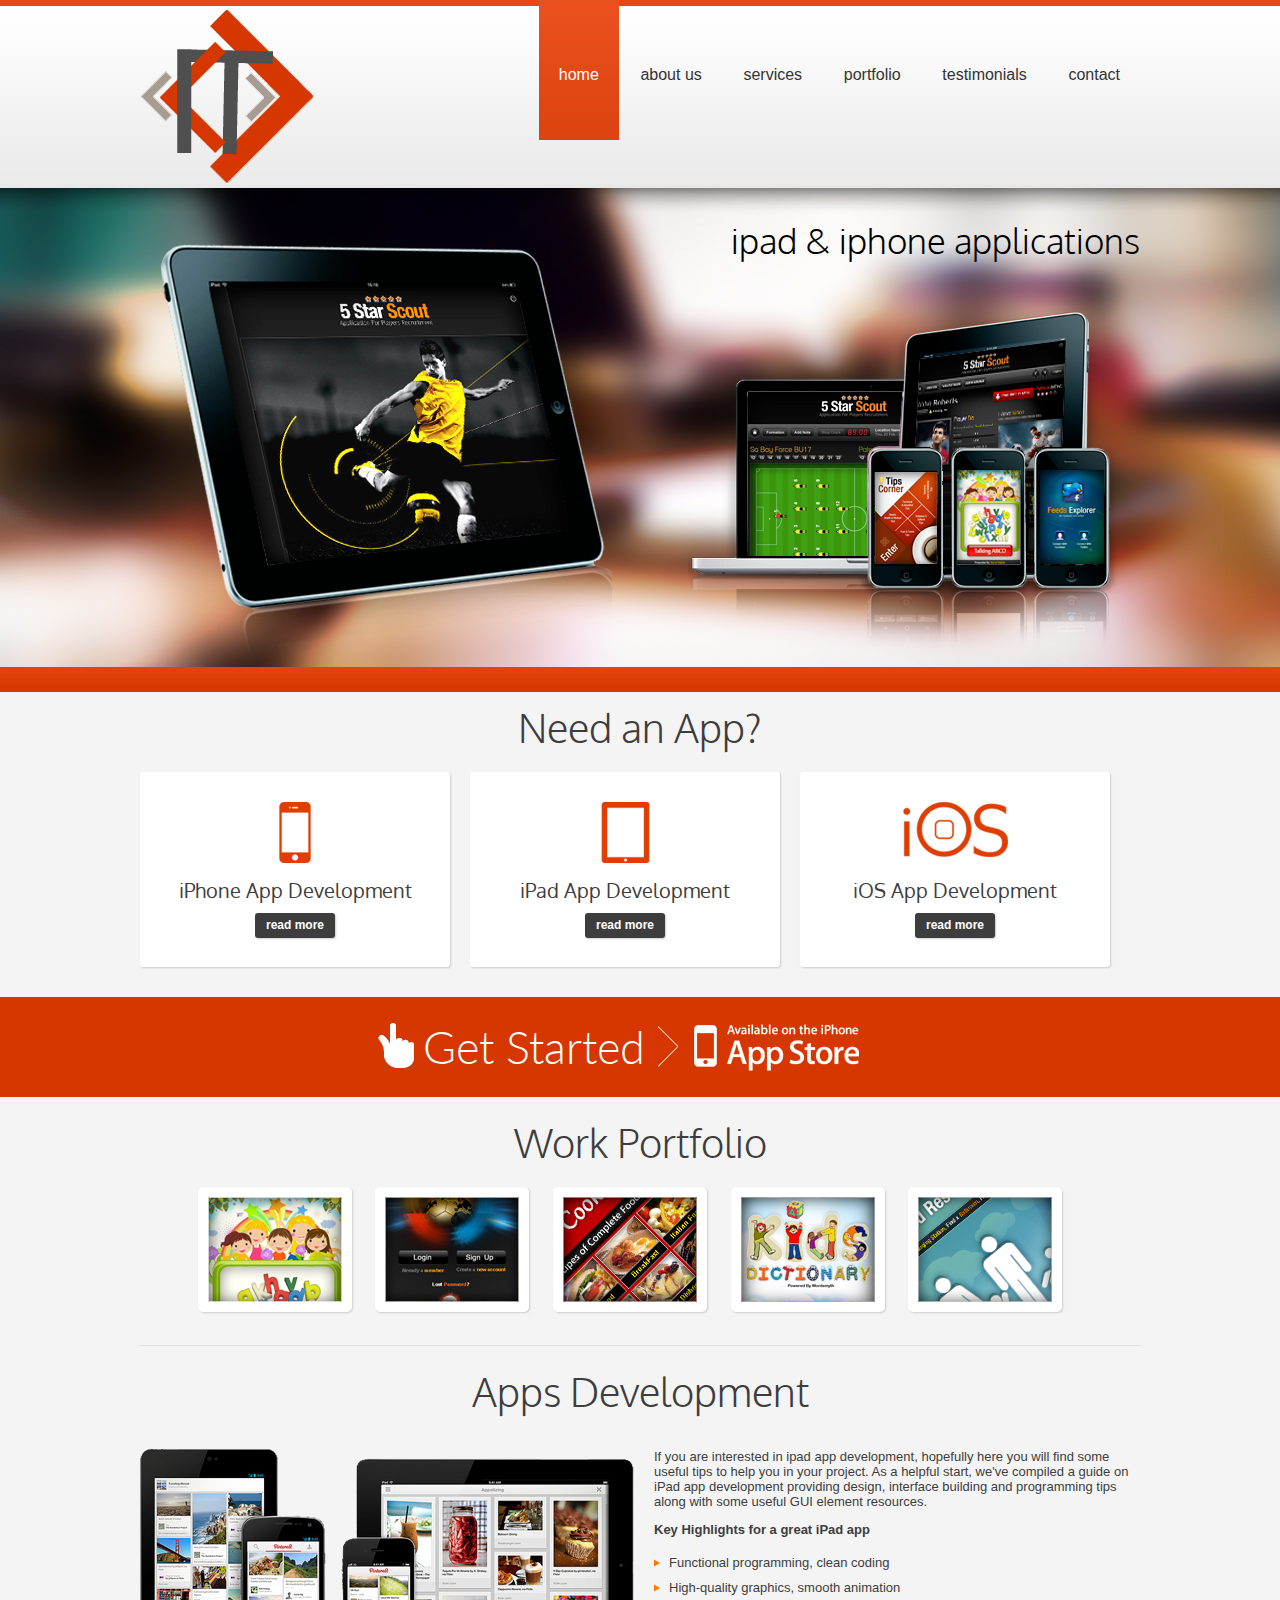
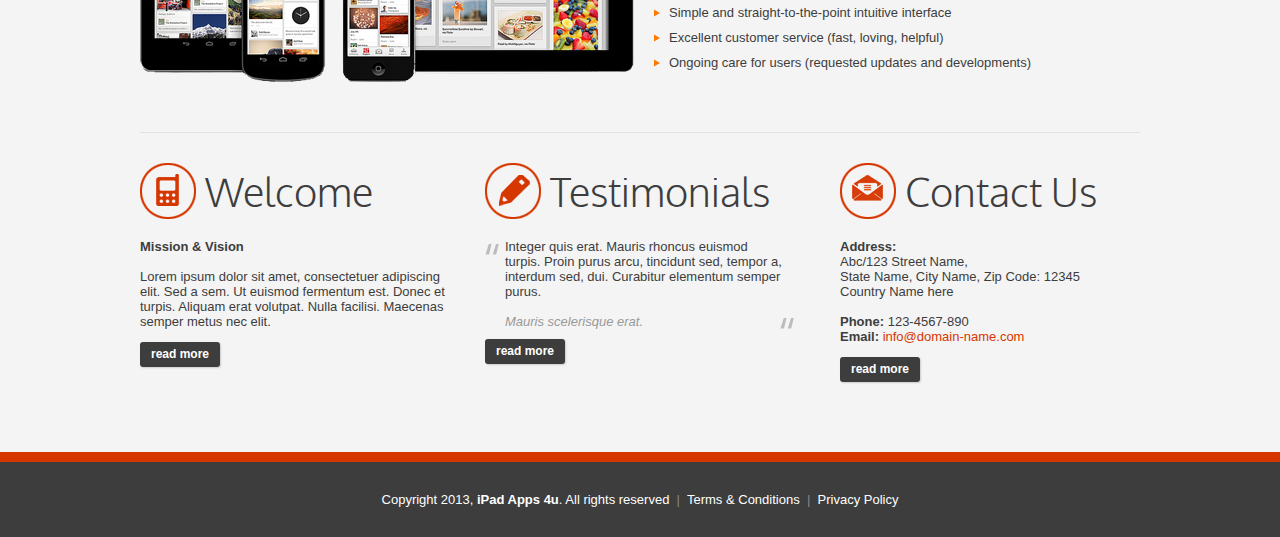
<file: wp-content/themes/ipadapps4u/index.html>
<!DOCTYPE html PUBLIC "-//W3C//DTD XHTML 1.0 Transitional//EN" "http://www.w3.org/TR/xhtml1/DTD/xhtml1-transitional.dtd">
<html xmlns="http://www.w3.org/1999/xhtml">
<head>
<meta http-equiv="Content-Type" content="text/html; charset=utf-8" />
<title>iPad Apps 4u</title>
<link href="style.css" rel="stylesheet" type="text/css" />
</head>

<body>

<div class="header">
    <div class="wrapper">
    
        	<div class="logo"><a href="#"><img src="images/logo.png" /></a></div>
            
            <div class="nav">
            	<ul>
                	<li class="active"><a href="index.html">home</a></li>
                	<li><a href="about.html">about us</a></li>
                	<li><a href="services.html">services</a>
                	<li><a href="portfolio.html">portfolio</a>
                    	<ul>
                        	<li><a href="#">iPad Apps</a></li>
                        	<li><a href="#">iPhone Apps</a></li>
                        	<li><a href="#">iOS Apps</a></li>
                        </ul>                    
                    </li>
                	<li><a href="testimonials.html">testimonials</a></li>
                	<li><a href="contact.html">contact</a></li>                    
                </ul>
            </div>
            
    </div>
</div>
<!-- header ends -->
    
    
    
<div class="banner">
    <div class="banner_wrapper">
        <div class="tag">ipad & iphone applications</div>
        <img src="images/banner1.png" class="banner1" />
        <img src="images/banner2.png" class="banner2" />
    </div>
</div>
<!-- banner ends -->




<div class="content_area">
    <div class="content_wrapper">
            
            <h1 align="center">Need an App?</h1>
            
            <div class="three_boxes">
            	<div class="box1">iPhone App Development<br /><a href="#">read more</a></div>
            	<div class="box2">iPad App Development<br /><a href="#">read more</a></div>
            	<div class="box3">iOS App Development<br /><a href="#">read more</a></div>
            </div>
            <!-- 3 boxes ends -->
            
            
    </div>
</div>
<!-- content area ends -->
    
	<div class="get_started"><a href="#">Get Started</a></div>
    
    
<div class="content_area">
    <div class="content_wrapper">
			
			<h2 align="center">Work Portfolio</h2>
            
			<div class="thumbs_scroller">
            	<a href="#"><img src="images/thumb1.png" /></a>
            	<a href="#"><img src="images/thumb2.png" /></a>
            	<a href="#"><img src="images/thumb3.png" /></a>
            	<a href="#"><img src="images/thumb4.png" /></a>
            	<a href="#"><img src="images/thumb5.png" /></a>                                
            </div>
            <!-- thumbnail scroller ends -->            
            
            <div class="line"></div>
             
            <h2 align="center">Apps Development</h2> 
            
            <div class="app_dev">
              <p><img src="images/pic.png" />If you are interested in ipad app development, hopefully here you will find some useful tips to help you in your project. As a helpful start, we've compiled a guide on iPad app development providing design, interface  building and programming tips along with some useful GUI element resources.</p>
              <p><strong>Key Highlights for a great iPad app</strong></p>

              <ul class="bullets">
                <li>Functional programming, clean coding</li>
                <li>High-quality graphics, smooth animation</li>
                <li>Simple and straight-to-the-point intuitive interface</li>
                <li>Excellent customer service (fast, loving, helpful)</li>
                <li>Ongoing care for users (requested updates and developments)</li>
              </ul>
            </div>
            <!-- application development ends -->
            
            <div class="line"></div>            
            

            <div class="three_segments">

            	<div class="welcome">
                	<h2>Welcome</h2>
                    <p><strong>Mission & Vision</strong><br /><br />
Lorem ipsum dolor sit amet, consectetuer adipiscing elit. Sed a sem. Ut euismod fermentum est. Donec et turpis. Aliquam erat volutpat. Nulla facilisi. Maecenas semper metus nec elit. </p><a href="#" class="readmore">read more</a>
                </div>
                <!-- welcome ends -->                
                
                
            	<div class="testimonials">
                	<h2>Testimonials</h2>
                    <div class="quote1"><div class="quote2">Integer quis erat. Mauris rhoncus euismod turpis. Proin purus arcu, tincidunt sed, tempor a, interdum sed, dui. Curabitur elementum semper purus. <br /><br /><span class="author">Mauris scelerisque erat.</span></div></div>
                    <div style="float:left;"><a href="#" class="readmore">read more</a></div>
                </div>
                <!-- testimonials ends -->				                
                
                
                <div class="contact">
                    <h2>Contact Us</h2>
                    <p><strong>Address:</strong><br />
                    Abc/123 Street Name,<br />
                    State Name, City Name, Zip Code: 12345<br />
                    Country Name here<br /><br />
                    <strong>Phone: </strong>123-4567-890<br />
                    <strong>Email: </strong><a href="#">info@domain-name.com</a></p>
                    <a href="#" class="readmore">read more</a>
                </div>
                <!-- contact ends -->
                
            </div>
            <!-- three segments ends -->
                
    </div>
</div>
<!-- content area ends -->


<div class="red_bar"></div>
<div class="footer_area">Copyright 2013, <strong>iPad Apps 4u</strong>. All rights reserved  <span>&nbsp;|&nbsp;</span>  <a href="#">Terms & Conditions</a>  <span>&nbsp;|&nbsp;</span>  <a href="#">Privacy Policy</a></div>

    
</body>
</html>
</file>
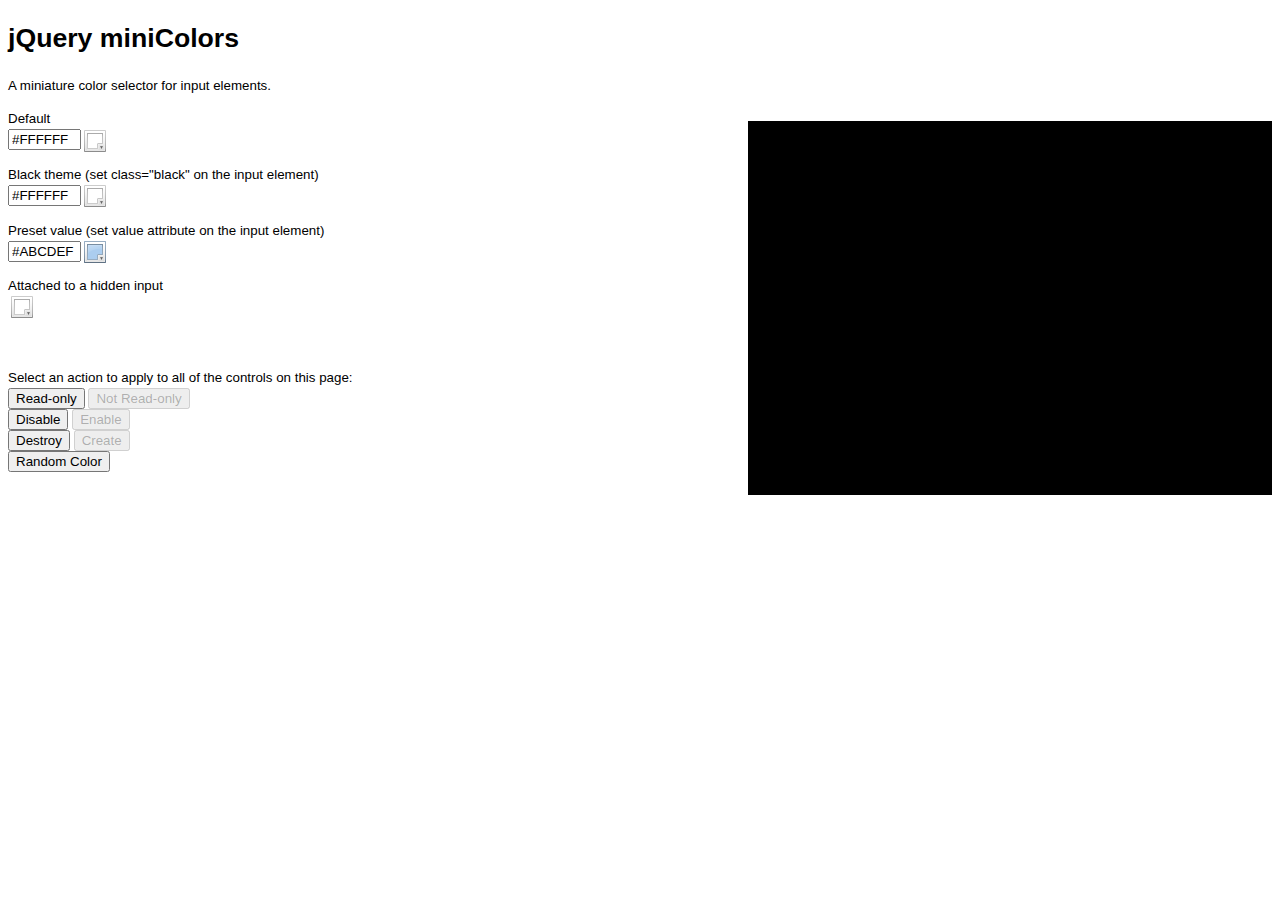
<file: wp-content/plugins/wordpress-bootstrap-css/inc/miniColors/index.html>
<!DOCTYPE html PUBLIC "-//W3C//DTD XHTML 1.0 Transitional//EN" "http://www.w3.org/TR/xhtml1/DTD/xhtml1-transitional.dtd">
<html xmlns="http://www.w3.org/1999/xhtml">
	
	<head>
		<title>jQuery miniColors</title>
		
		<style type="text/css">
			BODY {
				font-family: Arial, Helvetica, sans-serif;
				font-size: 10pt;
				line-height: 1.5;
			}
		</style>
		
		<script type="text/javascript" src="http://ajax.googleapis.com/ajax/libs/jquery/1.7.1/jquery.min.js"></script>
		
		<script type="text/javascript" src="jquery.miniColors.js"></script>
		<link type="text/css" rel="stylesheet" href="jquery.miniColors.css" />
		
		<script type="text/javascript">
			
			$(document).ready( function() {
				
				//
				// Enabling miniColors
				//
				
				$(".color-picker").miniColors({
					letterCase: 'uppercase',
					change: function(hex, rgb) {
						logData(hex, rgb);
					}
				});
				
				
				
				
				//
				// Only for the demo
				//
				
				function logData(hex, rgb) {
					$("#console").prepend('HEX: ' + hex + ' (RGB: ' + rgb.r + ', ' + rgb.g + ', ' + rgb.b + ')<br />');
				}
				
				$("#disable").click( function() {
					$("#console").prepend('disable<br />');
					$(".color-picker").miniColors('disabled', true);
					$("#disable").prop('disabled', true);
					$("#enable").prop('disabled', false);
				});
				
				$("#enable").click( function() {
					$("#console").prepend('enable<br />');
					$(".color-picker").miniColors('disabled', false);
					$("#disable").prop('disabled', false);
					$("#enable").prop('disabled', true);
				});
				
				$("#makeReadonly").click( function() {
					$("#console").prepend('readonly = true<br />');
					$(".color-picker").miniColors('readonly', true);
					$("#unmakeReadonly").prop('disabled', false);
					$("#makeReadonly").prop('disabled', true);
				});
				
				$("#unmakeReadonly").click( function() {
					$("#console").prepend('readonly = false<br />');
					$(".color-picker").miniColors('readonly', false);
					$("#unmakeReadonly").prop('disabled', true);
					$("#makeReadonly").prop('disabled', false);
				});
				
				$("#destroy").click( function() {
					$("#console").prepend('destroy<br />');
					$(".color-picker").miniColors('destroy');
					$("INPUT[type=button]:not(#create)").prop('disabled', true);
					$("#destroy").prop('disabled', true);
					$("#create").prop('disabled', false);
				});
				
				$("#create").click( function() {
					$("#console").prepend('create<br />');
					$(".color-picker").miniColors({
						letterCase: 'uppercase',
						change: function(hex, rgb) {
							logData(hex, rgb);
						}
					});
					$("#makeReadonly, #disable, #destroy, #randomize").prop('disabled', false);
					$("#destroy").prop('disabled', false);
					$("#create").prop('disabled', true);
				});
				
				$("#randomize").click( function() {
					$(".color-picker").miniColors('value', '#' + Math.floor(Math.random() * 16777215).toString(16));
				});
				
			});
			
		</script>
		
	</head>
	
	<body>
	
		<h1>jQuery miniColors</h1>
		<p>
			A miniature color selector for input elements.
		</p>
		
		<div id="console" style="width: 500px; float: right; color: #FFF; background: #000; font: 12px monospace; padding: 1em; margin: 1em 0; height: 350px; overflow: auto;"></div>
		
		<p>
			Default<br /><input type="text" name="color1" class="color-picker" size="6" autocomplete="on" maxlength="10" />
		</p>
		
		<p>
			Black theme (set class=&quot;black&quot; on the input element)<br />
			<input type="text" name="color2" class="color-picker black" size="6" />
		</p>
		
		<p>
			Preset value (set value attribute on the input element)<br />
			<input type="text" name="color3" class="color-picker" size="6" value="#abCdeF" />
		</p>
		
		<p>
			Attached to a hidden input<br />
			<input type="hidden" name="color4" class="color-picker" size="6" />
		</p>
		
		
		
		<p style="margin-top: 50px;">
			Select an action to apply to all of the controls on this page:
			<br />
			<input type="button" id="makeReadonly" value="Read-only" />
			<input type="button" id="unmakeReadonly" value="Not Read-only" disabled="disabled" /><br />
			<input type="button" id="disable" value="Disable" />
			<input type="button" id="enable" value="Enable" disabled="disabled" /><br />
			<input type="button" id="destroy" value="Destroy" />
			<input type="button" id="create" value="Create" disabled="disabled" /><br />
			<input type="button" id="randomize" value="Random Color" />
		</p>
		
	</body>
	
</html>
</file>
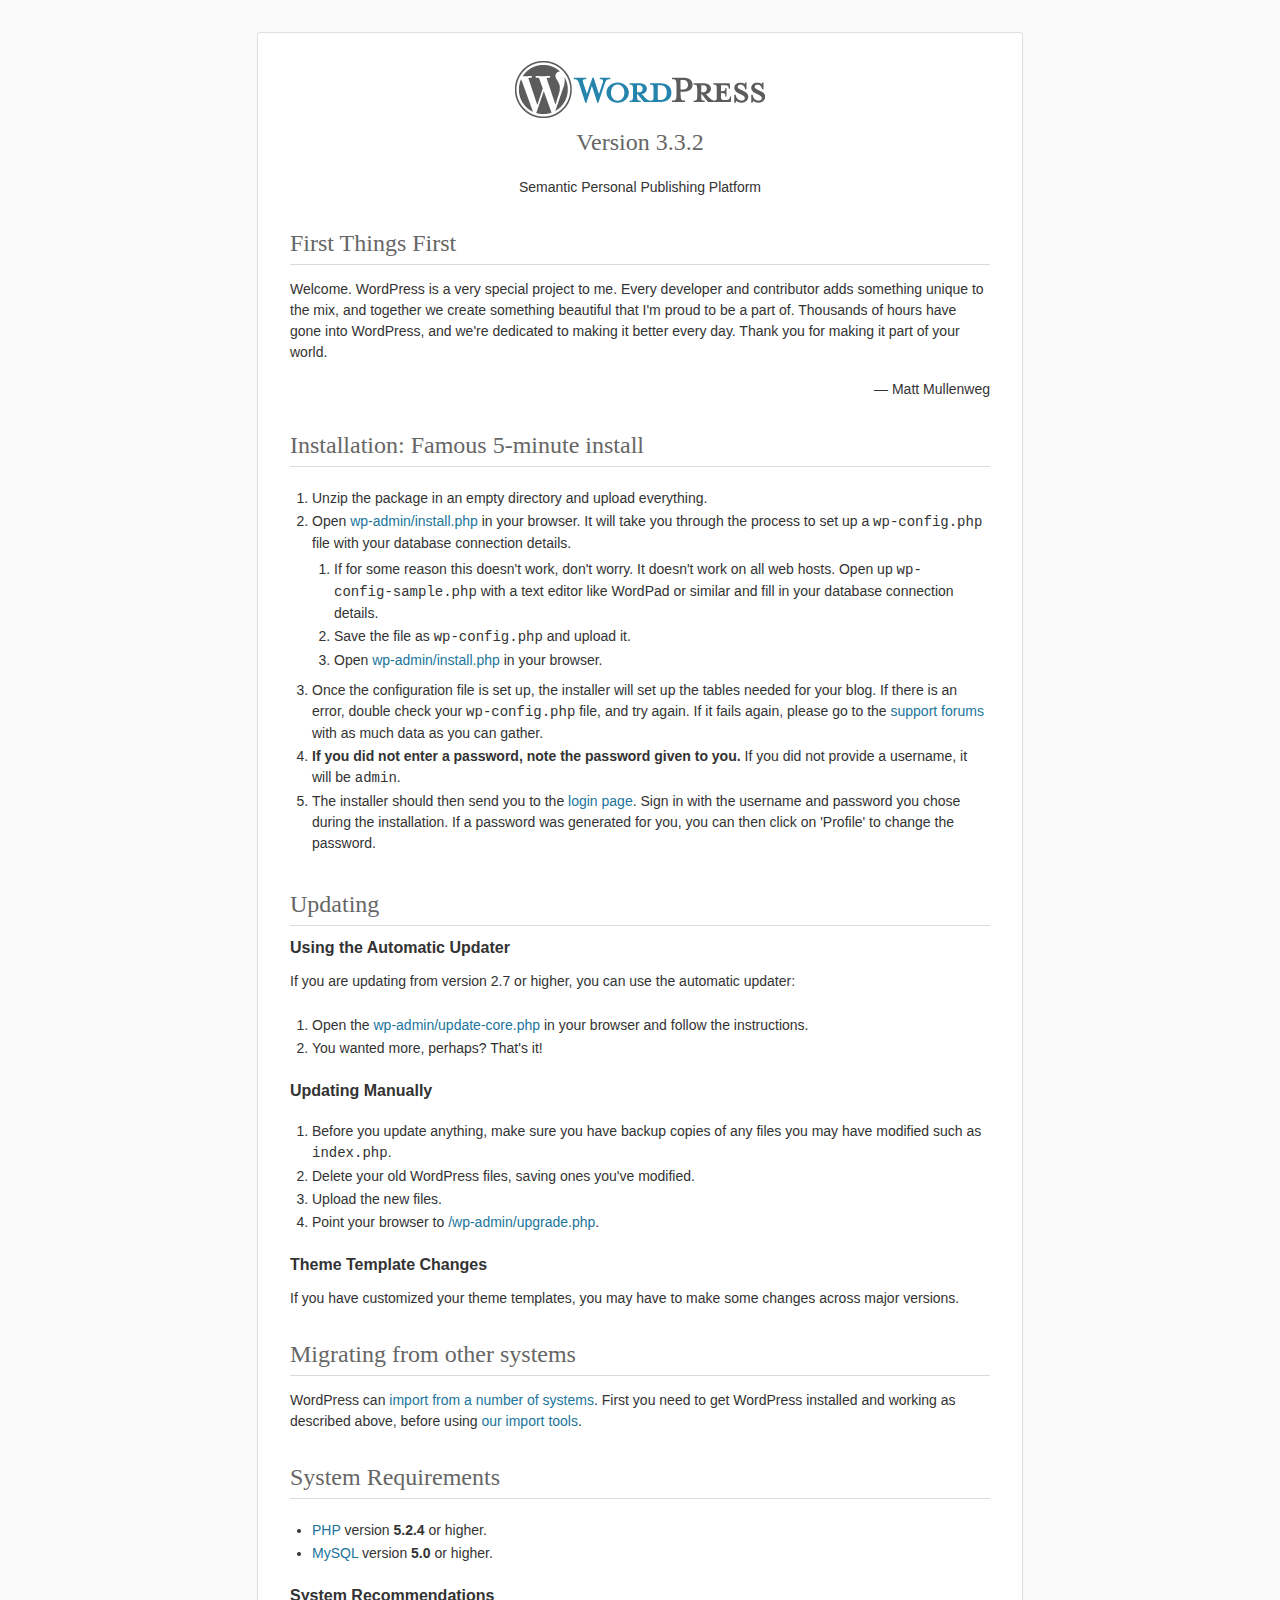
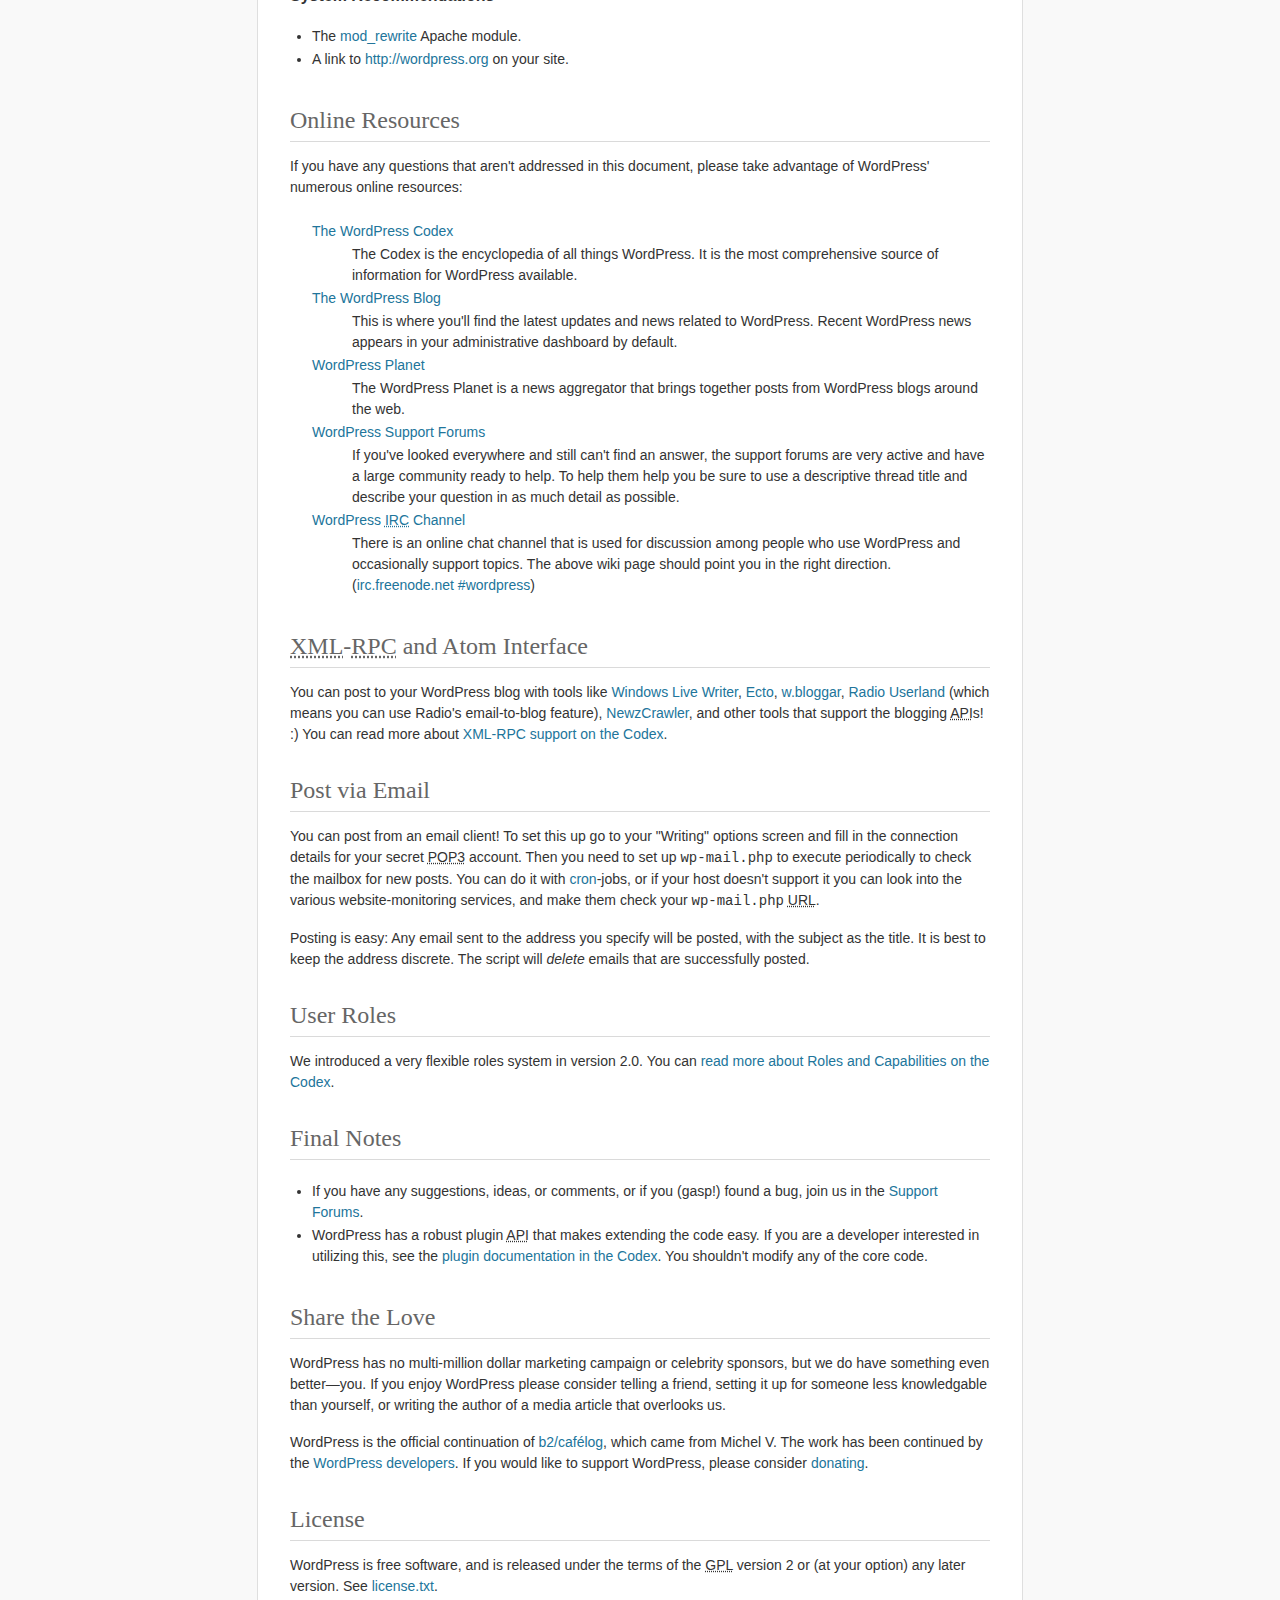
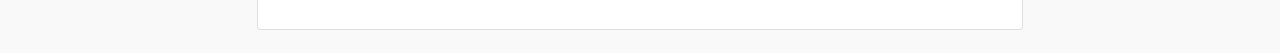
<file: readme.html>
<!DOCTYPE html PUBLIC "-//W3C//DTD XHTML 1.0 Strict//EN" "http://www.w3.org/TR/xhtml1/DTD/xhtml1-strict.dtd">
<html xmlns="http://www.w3.org/1999/xhtml">
<head>
	<meta http-equiv="Content-Type" content="text/html; charset=utf-8" />
	<title>WordPress &#8250; ReadMe</title>
	<link rel="stylesheet" href="wp-admin/css/install.css?ver=20100228" type="text/css" />
</head>
<body>
<h1 id="logo">
	<a href="http://wordpress.org/"><img alt="WordPress" src="wp-admin/images/wordpress-logo.png" width="250" height="68" /></a>
	<br /> Version 3.3.2
</h1>
<p style="text-align: center">Semantic Personal Publishing Platform</p>

<h1>First Things First</h1>
<p>Welcome. WordPress is a very special project to me. Every developer and contributor adds something unique to the mix, and together we create something beautiful that I'm proud to be a part of. Thousands of hours have gone into WordPress, and we're dedicated to making it better every day. Thank you for making it part of your world.</p>
<p style="text-align: right">&#8212; Matt Mullenweg</p>

<h1>Installation: Famous 5-minute install</h1>
<ol>
	<li>Unzip the package in an empty directory and upload everything.</li>
	<li>Open <span class="file"><a href="wp-admin/install.php">wp-admin/install.php</a></span> in your browser. It will take you through the process to set up a <code>wp-config.php</code> file with your database connection details.
		<ol>
			<li>If for some reason this doesn't work, don't worry. It doesn't work on all web hosts. Open up <code>wp-config-sample.php</code> with a text editor like WordPad or similar and fill in your database connection details.</li>
			<li>Save the file as <code>wp-config.php</code> and upload it.</li>
			<li>Open <span class="file"><a href="wp-admin/install.php">wp-admin/install.php</a></span> in your browser.</li>
		</ol>
	</li>
	<li>Once the configuration file is set up, the installer will set up the tables needed for your blog. If there is an error, double check your <code>wp-config.php</code> file, and try again. If it fails again, please go to the <a href="http://wordpress.org/support/" title="WordPress support">support forums</a> with as much data as you can gather.</li>
	<li><strong>If you did not enter a password, note the password given to you.</strong> If you did not provide a username, it will be <code>admin</code>.</li>
	<li>The installer should then send you to the <a href="wp-login.php">login page</a>. Sign in with the username and password you chose during the installation. If a password was generated for you, you can then click on 'Profile' to change the password.</li>
</ol>

<h1>Updating</h1>
<h2>Using the Automatic Updater</h2>
<p>If you are updating from version 2.7 or higher, you can use the automatic updater:</p>
<ol>
	<li>Open the <span class="file"><a href="wp-admin/update-core.php">wp-admin/update-core.php</a></span> in your browser and follow the instructions.</li>
	<li>You wanted more, perhaps? That's it!</li>
</ol>

<h2>Updating Manually</h2>
<ol>
	<li>Before you update anything, make sure you have backup copies of any files you may have modified such as <code>index.php</code>.</li>
	<li>Delete your old WordPress files, saving ones you've modified.</li>
	<li>Upload the new files.</li>
	<li>Point your browser to <span class="file"><a href="wp-admin/upgrade.php">/wp-admin/upgrade.php</a>.</span></li>
</ol>

<h2>Theme Template Changes</h2>
<p>If you have customized your theme templates, you may have to make some changes across major versions.</p>

<h1>Migrating from other systems</h1>
<p>WordPress can <a href="http://codex.wordpress.org/Importing_Content">import from a number of systems</a>. First you need to get WordPress installed and working as described above, before using <a href="wp-admin/import.php" title="Import to WordPress">our import tools</a>.</p>

<h1>System Requirements</h1>
<ul>
	<li><a href="http://php.net/">PHP</a> version <strong>5.2.4</strong> or higher.</li>
	<li><a href="http://www.mysql.com/">MySQL</a> version <strong>5.0</strong> or higher.</li>
</ul>

<h2>System Recommendations</h2>
<ul>
	<li>The <a href="http://httpd.apache.org/docs/2.2/mod/mod_rewrite.html">mod_rewrite</a> Apache module.</li>
	<li>A link to <a href="http://wordpress.org/">http://wordpress.org</a> on your site.</li>
</ul>

<h1>Online Resources</h1>
<p>If you have any questions that aren't addressed in this document, please take advantage of WordPress' numerous online resources:</p>
<dl>
	<dt><a href="http://codex.wordpress.org/">The WordPress Codex</a></dt>
		<dd>The Codex is the encyclopedia of all things WordPress. It is the most comprehensive source of information for WordPress available.</dd>
	<dt><a href="http://wordpress.org/news/">The WordPress Blog</a></dt>
		<dd>This is where you'll find the latest updates and news related to WordPress. Recent WordPress news appears in your administrative dashboard by default.</dd>
	<dt><a href="http://planet.wordpress.org/">WordPress Planet</a></dt>
		<dd>The WordPress Planet is a news aggregator that brings together posts from WordPress blogs around the web.</dd>
	<dt><a href="http://wordpress.org/support/">WordPress Support Forums</a></dt>
		<dd>If you've looked everywhere and still can't find an answer, the support forums are very active and have a large community ready to help. To help them help you be sure to use a descriptive thread title and describe your question in as much detail as possible.</dd>
	<dt><a href="http://codex.wordpress.org/IRC">WordPress <abbr title="Internet Relay Chat">IRC</abbr> Channel</a></dt>
		<dd>There is an online chat channel that is used for discussion among people who use WordPress and occasionally support topics. The above wiki page should point you in the right direction. (<a href="irc://irc.freenode.net/wordpress">irc.freenode.net #wordpress</a>)</dd>
</dl>

<h1><abbr title="eXtensible Markup Language">XML</abbr>-<abbr title="Remote Procedure Call">RPC</abbr> and Atom Interface</h1>
<p>You can post to your WordPress blog with tools like <a href="http://download.live.com/writer">Windows Live Writer</a>, <a href="http://illuminex.com/ecto/">Ecto</a>, <a href="http://bloggar.com/">w.bloggar</a>, <a href="http://radio.userland.com/">Radio Userland</a> (which means you can use Radio's email-to-blog feature), <a href="http://www.newzcrawler.com/">NewzCrawler</a>, and other tools that support the blogging <abbr title="application programming interface">API</abbr>s! :) You can read more about <a href="http://codex.wordpress.org/XML-RPC_Support"><abbr>XML</abbr>-<abbr>RPC</abbr> support on the Codex</a>.</p>

<h1>Post via Email</h1>
<p>You can post from an email client! To set this up go to your &quot;Writing&quot; options screen and fill in the connection details for your secret <abbr title="Post Office Protocol version 3">POP3</abbr> account. Then you need to set up <code>wp-mail.php</code> to execute periodically to check the mailbox for new posts. You can do it with <a href="http://en.wikipedia.org/wiki/Cron">cron</a>-jobs, or if your host doesn't support it you can look into the various website-monitoring services, and make them check your <code>wp-mail.php</code> <abbr title="Uniform Resource Locator">URL</abbr>.</p>
<p>Posting is easy: Any email sent to the address you specify will be posted, with the subject as the title. It is best to keep the address discrete. The script will <em>delete</em> emails that are successfully posted.</p>

<h1>User Roles</h1>
<p>We introduced a very flexible roles system in version 2.0. You can <a href="http://codex.wordpress.org/Roles_and_Capabilities" title="WordPress roles and capabilities">read more about Roles and Capabilities on the Codex</a>.</p>

<h1>Final Notes</h1>
<ul>
	<li>If you have any suggestions, ideas, or comments, or if you (gasp!) found a bug, join us in the <a href="http://wordpress.org/support/">Support Forums</a>.</li>
	<li>WordPress has a robust plugin <abbr title="application programming interface">API</abbr> that makes extending the code easy. If you are a developer interested in utilizing this, see the <a href="http://codex.wordpress.org/Plugin_API" title="WordPress plugin API">plugin documentation in the Codex</a>. You shouldn't modify any of the core code.</li>
</ul>

<h1>Share the Love</h1>
<p>WordPress has no multi-million dollar marketing campaign or celebrity sponsors, but we do have something even better&#8212;you. If you enjoy WordPress please consider telling a friend, setting it up for someone less knowledgable than yourself, or writing the author of a media article that overlooks us.</p>

<p>WordPress is the official continuation of <a href="http://cafelog.com/">b2/caf&#233;log</a>, which came from Michel V. The work has been continued by the <a href="http://wordpress.org/about/">WordPress developers</a>. If you would like to support WordPress, please consider <a href="http://wordpress.org/donate/" title="Donate to WordPress">donating</a>.</p>

<h1>License</h1>
<p>WordPress is free software, and is released under the terms of the <abbr title="GNU General Public License">GPL</abbr> version 2 or (at your option) any later version. See <a href="license.txt">license.txt</a>.</p>


</body>
</html>
</file>
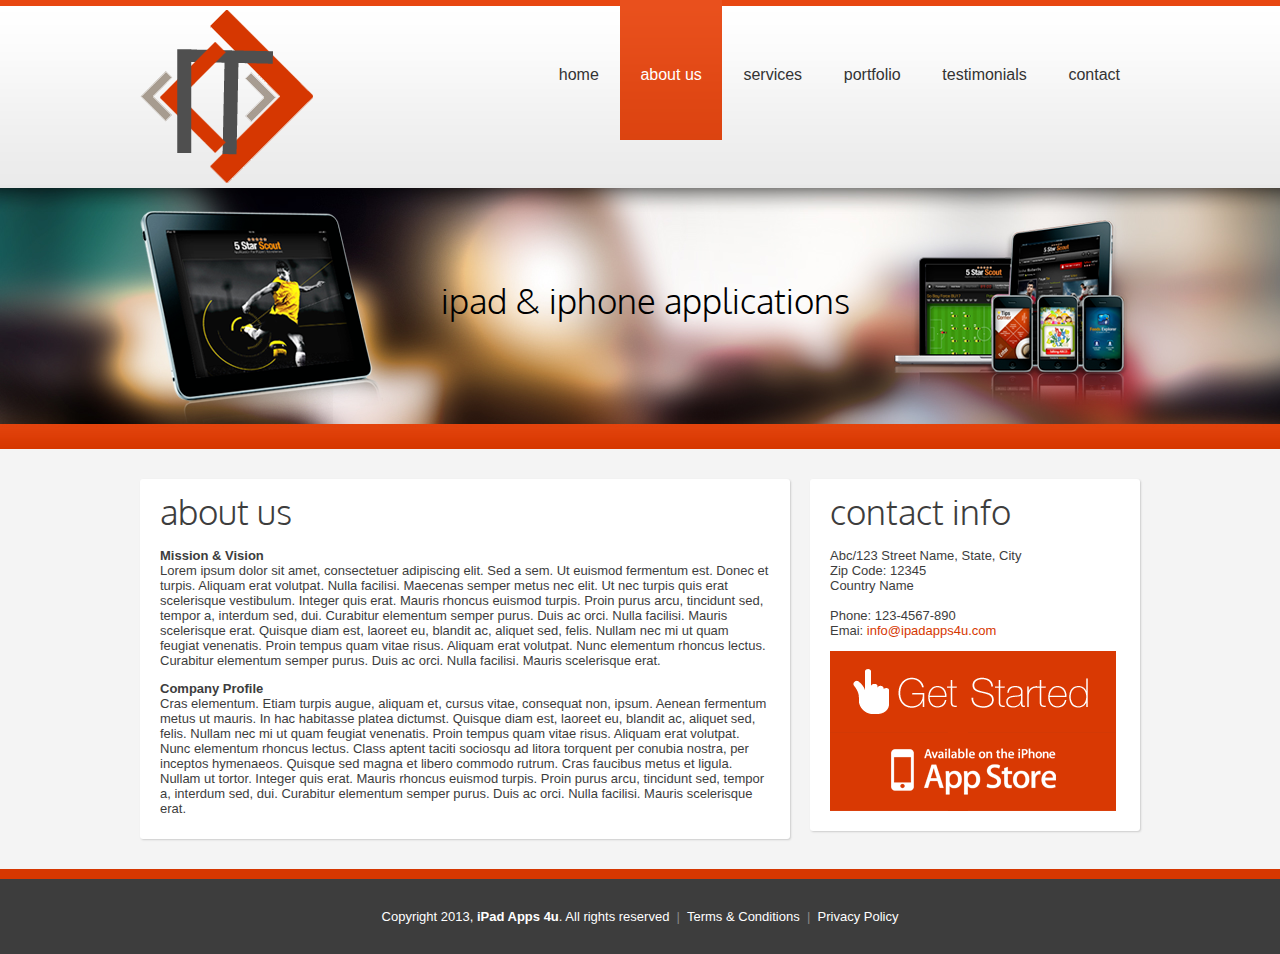
<file: wp-content/themes/ipadapps4u/about.html>
<!DOCTYPE html PUBLIC "-//W3C//DTD XHTML 1.0 Transitional//EN" "http://www.w3.org/TR/xhtml1/DTD/xhtml1-transitional.dtd">
<html xmlns="http://www.w3.org/1999/xhtml">
<head>
<meta http-equiv="Content-Type" content="text/html; charset=utf-8" />
<title>iPad Apps 4u</title>
<link href="style.css" rel="stylesheet" type="text/css" />
</head>

<body>

<div class="header">
    <div class="wrapper">
    
        	<div class="logo"><a href="#"><img src="images/logo.png" /></a></div>
            
            <div class="nav">
            	<ul>
                	<li><a href="index.html">home</a></li>
                	<li class="active"><a href="about.html">about us</a></li>
                	<li><a href="services.html">services</a>
                	<li><a href="portfolio.html">portfolio</a>
                    	<ul>
                        	<li><a href="#">iPad Apps</a></li>
                        	<li><a href="#">iPhone Apps</a></li>
                        	<li><a href="#">iOS Apps</a></li>
                        </ul>                    
                    </li>
                	<li><a href="testimonials.html">testimonials</a></li>
                	<li><a href="contact.html">contact</a></li>                    
                </ul>
            </div>
            
    </div>
</div>
<!-- header ends -->
    
    
    
<div class="inner_banner">
    <div class="inner_banner_wrapper">
        <img src="images/inner_banner.png" />
      <div class="tag">ipad & iphone applications</div>
    </div>
</div>
<!-- banner ends -->




<div class="content_area">
    <div class="content_wrapper">
            

            

            	<div class="left_area">
                	<h1>about us</h1>
                    <p><strong>Mission &amp; Vision</strong><br />
                    Lorem ipsum dolor sit amet, consectetuer adipiscing elit. Sed a sem. Ut euismod fermentum est. Donec et turpis. Aliquam erat volutpat. Nulla facilisi. Maecenas semper metus nec elit. Ut nec turpis quis erat scelerisque vestibulum. Integer quis erat. Mauris rhoncus euismod turpis. Proin purus arcu, tincidunt sed, tempor a, interdum sed, dui. Curabitur elementum semper purus. Duis ac orci. Nulla facilisi. Mauris scelerisque erat. Quisque diam est, laoreet eu, blandit ac, aliquet sed, felis. Nullam nec mi ut quam feugiat venenatis. Proin tempus quam vitae risus. Aliquam erat volutpat. Nunc elementum rhoncus lectus.  Curabitur elementum semper purus. Duis ac orci. Nulla facilisi. Mauris scelerisque erat. </p> 

<p><strong>Company Profile</strong><br />
  Cras elementum. Etiam turpis augue, aliquam et, cursus vitae, consequat non, ipsum. Aenean fermentum metus ut mauris. In hac habitasse platea dictumst. Quisque diam est, laoreet eu, blandit ac, aliquet sed, felis. Nullam nec mi ut quam feugiat venenatis. Proin tempus quam vitae risus. Aliquam erat volutpat. Nunc elementum rhoncus lectus. Class aptent taciti sociosqu ad litora torquent per conubia nostra, per inceptos hymenaeos. Quisque sed magna et libero commodo rutrum. Cras faucibus metus et ligula. Nullam ut tortor. Integer quis erat. Mauris rhoncus euismod turpis. Proin purus arcu, tincidunt sed, tempor a, interdum sed, dui. Curabitur elementum semper purus. Duis ac orci. Nulla facilisi. Mauris scelerisque erat.</p>
                
                </div>
                <!-- left area ends -->


           	  <div class="right_area">

              	<h2>contact info</h2>
                <p>
                Abc/123 Street Name, State, City<br />
				Zip Code: 12345<br />
				Country Name<br /><br />
				Phone: 123-4567-890<br />
				Emai: <a href="#">info@ipadapps4u.com</a>
				</p>

                <div class="get_started_wrapper">
                <a href="#" class="get"></a>
                <a href="#" class="appstore"></a>                
                </div>

                
              </div>
              <!-- right area ends -->
            
            
    </div>
</div>
<!-- content area ends --><!-- content area ends -->




<div class="clr"></div>
<div class="footer_area">Copyright 2013, <strong>iPad Apps 4u</strong>. All rights reserved  <span>&nbsp;|&nbsp;</span>  <a href="#">Terms & Conditions</a>  <span>&nbsp;|&nbsp;</span>  <a href="#">Privacy Policy</a></div>

    
</body>
</html>
</file>
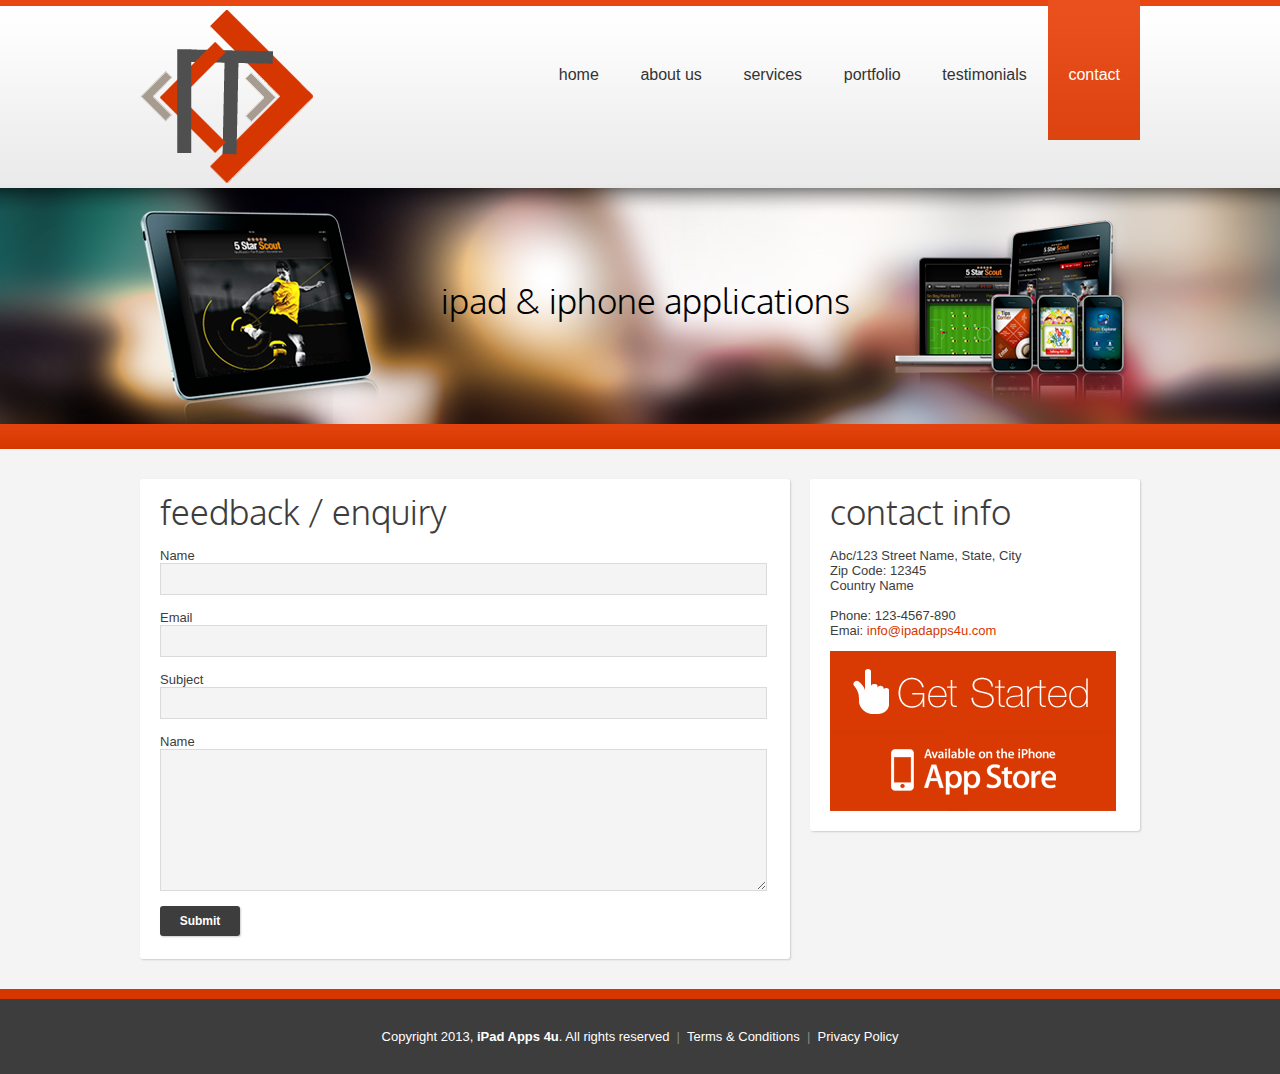
<file: wp-content/themes/ipadapps4u/contact.html>
<!DOCTYPE html PUBLIC "-//W3C//DTD XHTML 1.0 Transitional//EN" "http://www.w3.org/TR/xhtml1/DTD/xhtml1-transitional.dtd">
<html xmlns="http://www.w3.org/1999/xhtml">
<head>
<meta http-equiv="Content-Type" content="text/html; charset=utf-8" />
<title>iPad Apps 4u</title>
<link href="style.css" rel="stylesheet" type="text/css" />
</head>

<body>

<div class="header">
    <div class="wrapper">
    
        	<div class="logo"><a href="#"><img src="images/logo.png" /></a></div>
            
            <div class="nav">
            	<ul>
                	<li><a href="index.html">home</a></li>
                	<li><a href="about.html">about us</a></li>
                	<li><a href="services.html">services</a>
                	<li><a href="portfolio.html">portfolio</a>
                    	<ul>
                        	<li><a href="#">iPad Apps</a></li>
                        	<li><a href="#">iPhone Apps</a></li>
                        	<li><a href="#">iOS Apps</a></li>
                        </ul>                    
                    </li>
                	<li><a href="testimonials.html">testimonials</a></li>
                	<li class="active"><a href="contact.html">contact</a></li>                    
                </ul>
            </div>
            
    </div>
</div>
<!-- header ends -->
    
    
    
<div class="inner_banner">
    <div class="inner_banner_wrapper">
        <img src="images/inner_banner.png" />
      <div class="tag">ipad & iphone applications</div>
    </div>
</div>
<!-- banner ends -->




<div class="content_area">
    <div class="content_wrapper">
            

            

            	<div class="left_area">
               	  <h1>feedback / enquiry</h1>

                    <div class="contact_form">
                    <p>Name<br />
                      <input name="textfield" type="text" class="contact_fields" id="textfield" />
                      <br />
                      <br />
                      Email<br />
                      <input name="textfield2" type="text" class="contact_fields" id="textfield2" />
                      <br />
                      <br />
                      Subject<br />
                      <input name="textfield3" type="text" class="contact_fields" id="textfield3" />
                      <br />
                      <br />
                      Name<br />
                      <textarea name="textarea" cols="45" rows="5" class="contact_text_area" id="textarea"></textarea>
                      <br />
                      <br />
                      <input name="button" type="submit" class="send_btn" id="button" value="Submit" />
                  </p>
                  </div>
                
                </div>
                <!-- left area ends -->


           	  <div class="right_area">

              	<h2>contact info</h2>
                <p>
                Abc/123 Street Name, State, City<br />
				Zip Code: 12345<br />
				Country Name<br /><br />
				Phone: 123-4567-890<br />
				Emai: <a href="#">info@ipadapps4u.com</a>
				</p>

                <div class="get_started_wrapper">
                <a href="#" class="get"></a>
                <a href="#" class="appstore"></a>                
                </div>

                
              </div>
              <!-- right area ends -->
            
            
    </div>
</div>
<!-- content area ends --><!-- content area ends -->




<div class="clr"></div>
<div class="footer_area">Copyright 2013, <strong>iPad Apps 4u</strong>. All rights reserved  <span>&nbsp;|&nbsp;</span>  <a href="#">Terms & Conditions</a>  <span>&nbsp;|&nbsp;</span>  <a href="#">Privacy Policy</a></div>

    
</body>
</html>
</file>
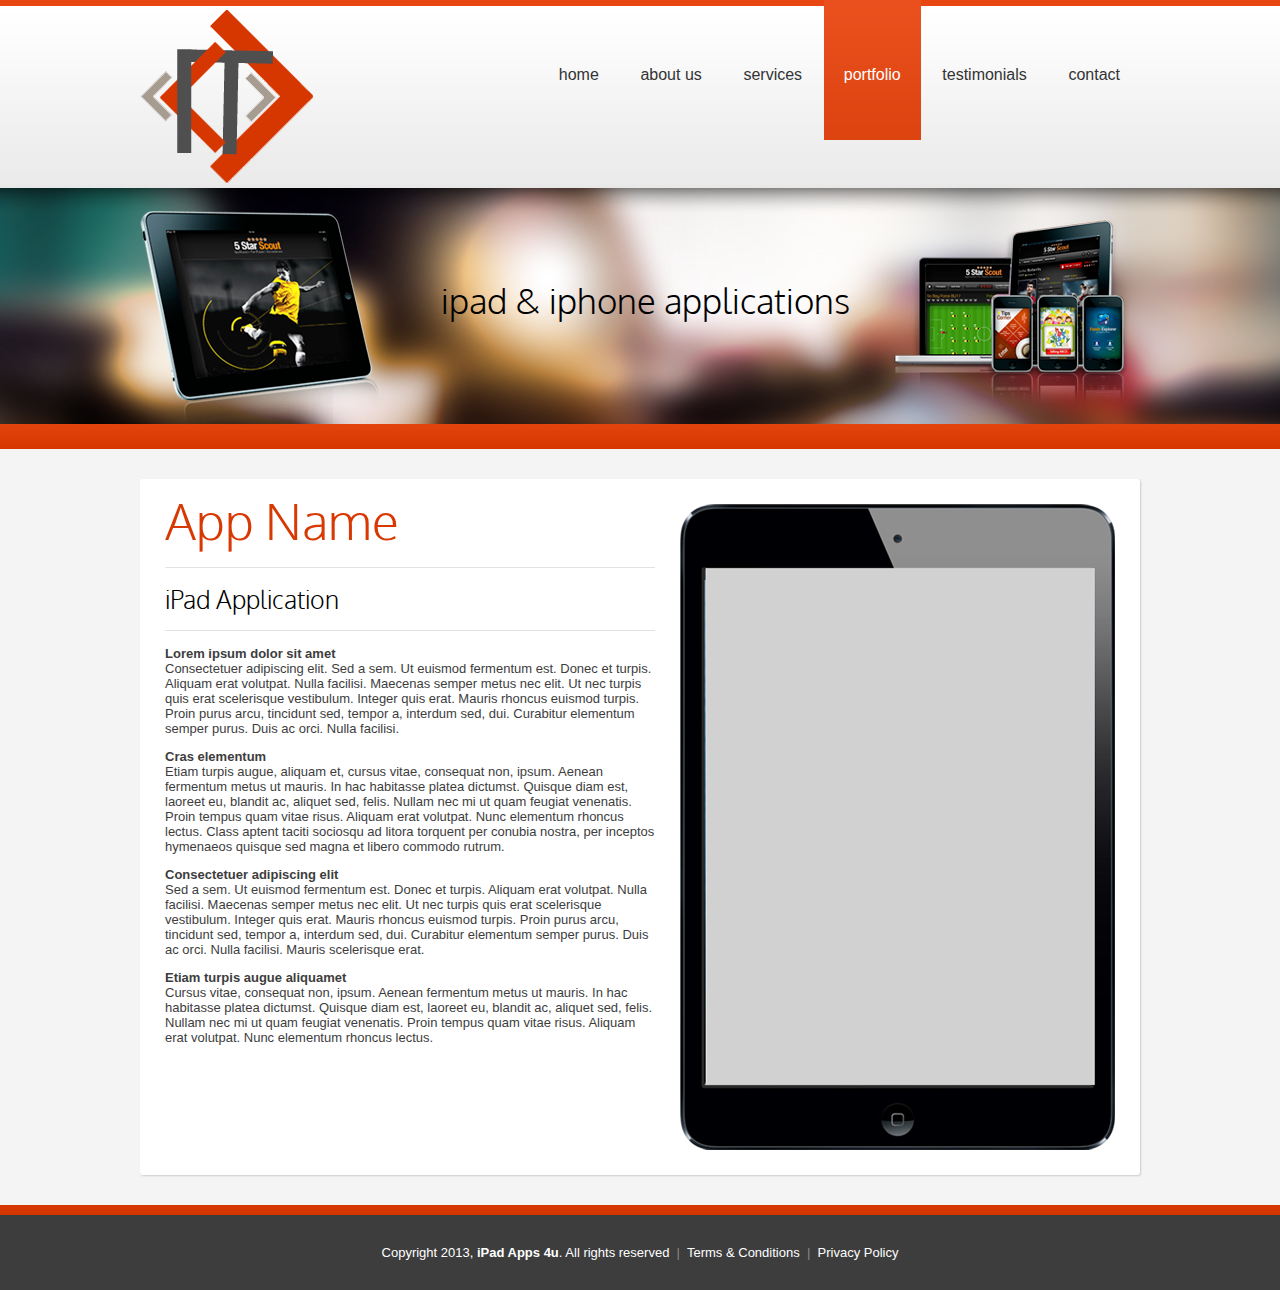
<file: wp-content/themes/ipadapps4u/portfolio.html>
<!DOCTYPE html PUBLIC "-//W3C//DTD XHTML 1.0 Transitional//EN" "http://www.w3.org/TR/xhtml1/DTD/xhtml1-transitional.dtd">
<html xmlns="http://www.w3.org/1999/xhtml">
<head>
<meta http-equiv="Content-Type" content="text/html; charset=utf-8" />
<title>iPad Apps 4u</title>
<link href="style.css" rel="stylesheet" type="text/css" />
</head>

<body>

<div class="header">
    <div class="wrapper">
    
        	<div class="logo"><a href="#"><img src="images/logo.png" /></a></div>
            
            <div class="nav">
            	<ul>
                	<li><a href="index.html">home</a></li>
                	<li><a href="about.html">about us</a></li>
                	<li><a href="services.html">services</a>
                	<li class="active"><a href="portfolio.html">portfolio</a>
                    	<ul>
                        	<li><a href="#">iPad Apps</a></li>
                        	<li><a href="#">iPhone Apps</a></li>
                        	<li><a href="#">iOS Apps</a></li>
                        </ul>                    
                    </li>
                	<li><a href="testimonials.html">testimonials</a></li>
                	<li><a href="contact.html">contact</a></li>                    
                </ul>
            </div>
            
    </div>
</div>
<!-- header ends -->
    
    
    
<div class="inner_banner">
    <div class="inner_banner_wrapper">
        <img src="images/inner_banner.png" />
      <div class="tag">ipad & iphone applications</div>
    </div>
</div>
<!-- banner ends -->




<div class="content_area">
    <div class="content_wrapper">
            

            

            	<div class="full_area">
                    <div class="desc">
					
                    <h1>App Name</h1>
                    <div class="line"></div>
                    <h2>iPad Application</h2>
                    <div class="line"></div>                    
                    
                    <p><strong>Lorem ipsum dolor sit amet</strong><br />
                      Consectetuer adipiscing elit. Sed a sem. Ut euismod fermentum est. Donec et turpis. Aliquam erat volutpat. Nulla facilisi. Maecenas semper metus nec elit. Ut nec turpis quis erat scelerisque vestibulum. Integer quis erat. Mauris rhoncus euismod turpis. Proin purus arcu, tincidunt sed, tempor a, interdum sed, dui. Curabitur elementum semper purus. Duis ac orci. Nulla facilisi. </p>
                    <p><strong>Cras elementum</strong><br />
                      Etiam turpis augue, aliquam et, cursus vitae, consequat non, ipsum. Aenean fermentum metus ut mauris. In hac habitasse platea dictumst. Quisque diam est, laoreet eu, blandit ac, aliquet sed, felis. Nullam nec mi ut quam feugiat venenatis. Proin tempus quam vitae risus. Aliquam erat volutpat. Nunc elementum rhoncus lectus. Class aptent taciti sociosqu ad litora torquent per conubia nostra, per inceptos hymenaeos quisque sed magna et libero commodo rutrum. </p>
                    <p><strong>Consectetuer adipiscing elit</strong><br />
                      Sed a sem. Ut euismod fermentum est. Donec et turpis. Aliquam erat volutpat. Nulla facilisi. Maecenas semper metus nec elit. Ut nec turpis quis erat scelerisque vestibulum. Integer quis erat. Mauris rhoncus euismod turpis. Proin purus arcu, tincidunt sed, tempor a, interdum sed, dui. Curabitur elementum semper purus. Duis ac orci. Nulla facilisi. Mauris scelerisque erat. </p>
                    <p><strong>Etiam turpis augue aliquamet</strong><br />
                      Cursus vitae, consequat non, ipsum. Aenean fermentum metus ut mauris. In hac habitasse platea dictumst. Quisque diam est, laoreet eu, blandit ac, aliquet sed, felis. Nullam nec mi ut quam feugiat venenatis. Proin tempus quam vitae risus. Aliquam erat volutpat. Nunc elementum rhoncus lectus. </p>
                  </div>

				<div class="ipad"></div>
                
                </div>
                <!-- left area ends -->



            
            
    </div>
</div>
<!-- content area ends --><!-- content area ends -->




<div class="clr"></div>
<div class="footer_area">Copyright 2013, <strong>iPad Apps 4u</strong>. All rights reserved  <span>&nbsp;|&nbsp;</span>  <a href="#">Terms & Conditions</a>  <span>&nbsp;|&nbsp;</span>  <a href="#">Privacy Policy</a></div>

    
</body>
</html>
</file>
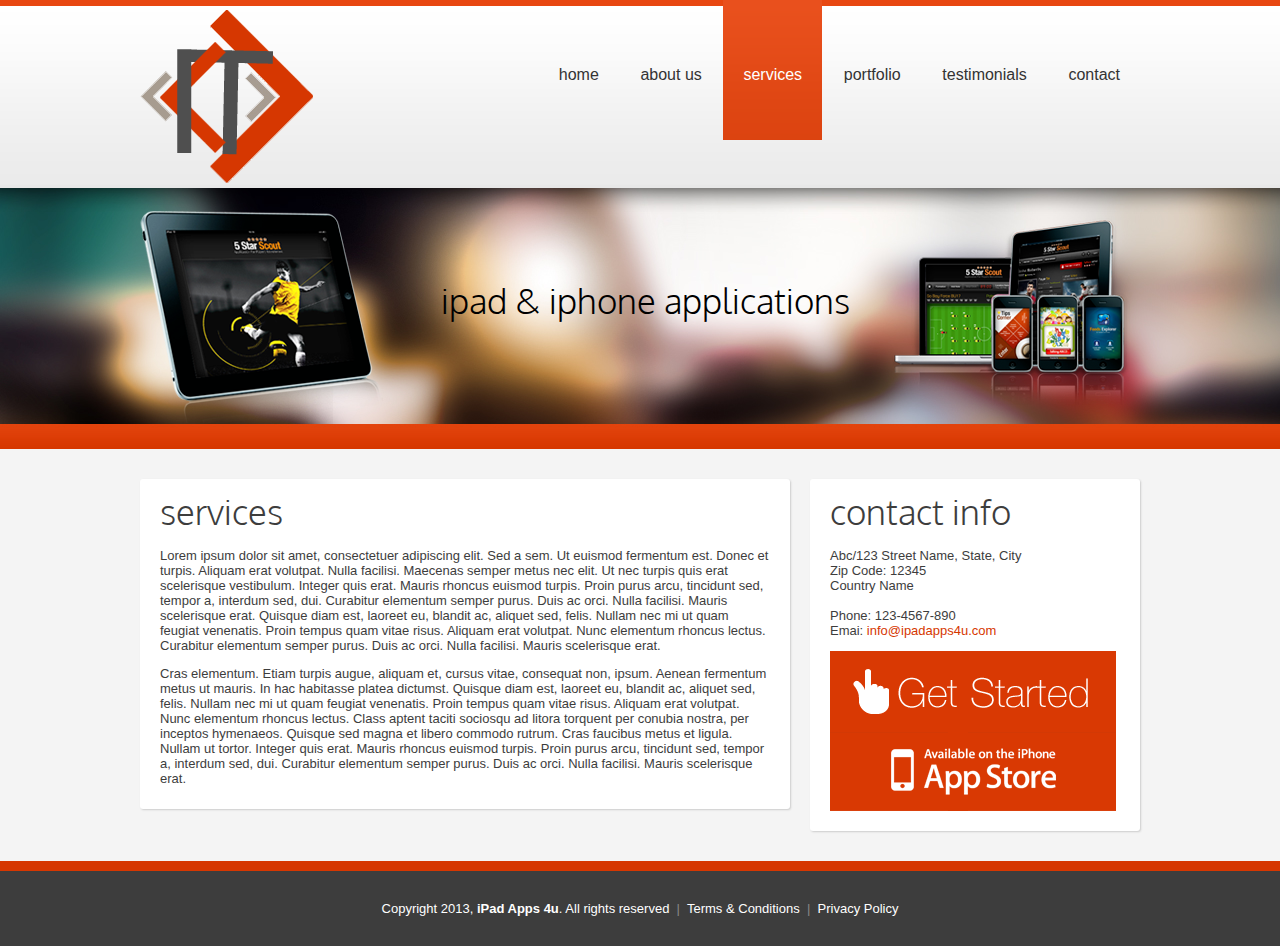
<file: wp-content/themes/ipadapps4u/services.html>
<!DOCTYPE html PUBLIC "-//W3C//DTD XHTML 1.0 Transitional//EN" "http://www.w3.org/TR/xhtml1/DTD/xhtml1-transitional.dtd">
<html xmlns="http://www.w3.org/1999/xhtml">
<head>
<meta http-equiv="Content-Type" content="text/html; charset=utf-8" />
<title>iPad Apps 4u</title>
<link href="style.css" rel="stylesheet" type="text/css" />
</head>

<body>

<div class="header">
    <div class="wrapper">
    
        	<div class="logo"><a href="#"><img src="images/logo.png" /></a></div>
            
            <div class="nav">
            	<ul>
                	<li><a href="index.html">home</a></li>
                	<li><a href="about.html">about us</a></li>
                	<li class="active"><a href="services.html">services</a>
                	<li><a href="portfolio.html">portfolio</a>
                    	<ul>
                        	<li><a href="#">iPad Apps</a></li>
                        	<li><a href="#">iPhone Apps</a></li>
                        	<li><a href="#">iOS Apps</a></li>
                        </ul>                    
                    </li>
                	<li><a href="testimonials.html">testimonials</a></li>
                	<li><a href="contact.html">contact</a></li>                    
                </ul>
            </div>
            
    </div>
</div>
<!-- header ends -->
    
    
    
<div class="inner_banner">
    <div class="inner_banner_wrapper">
        <img src="images/inner_banner.png" />
      <div class="tag">ipad & iphone applications</div>
    </div>
</div>
<!-- banner ends -->




<div class="content_area">
    <div class="content_wrapper">
            

            

            	<div class="left_area">
                	<h1>services</h1>
                    <p>Lorem ipsum dolor sit amet, consectetuer adipiscing elit. Sed a sem. Ut euismod fermentum est. Donec et turpis. Aliquam erat volutpat. Nulla facilisi. Maecenas semper metus nec elit. Ut nec turpis quis erat scelerisque vestibulum. Integer quis erat. Mauris rhoncus euismod turpis. Proin purus arcu, tincidunt sed, tempor a, interdum sed, dui. Curabitur elementum semper purus. Duis ac orci. Nulla facilisi. Mauris scelerisque erat. Quisque diam est, laoreet eu, blandit ac, aliquet sed, felis. Nullam nec mi ut quam feugiat venenatis. Proin tempus quam vitae risus. Aliquam erat volutpat. Nunc elementum rhoncus lectus.  Curabitur elementum semper purus. Duis ac orci. Nulla facilisi. Mauris scelerisque erat. </p> 

<p>Cras elementum. Etiam turpis augue, aliquam et, cursus vitae, consequat non, ipsum. Aenean fermentum metus ut mauris. In hac habitasse platea dictumst. Quisque diam est, laoreet eu, blandit ac, aliquet sed, felis. Nullam nec mi ut quam feugiat venenatis. Proin tempus quam vitae risus. Aliquam erat volutpat. Nunc elementum rhoncus lectus. Class aptent taciti sociosqu ad litora torquent per conubia nostra, per inceptos hymenaeos. Quisque sed magna et libero commodo rutrum. Cras faucibus metus et ligula. Nullam ut tortor. Integer quis erat. Mauris rhoncus euismod turpis. Proin purus arcu, tincidunt sed, tempor a, interdum sed, dui. Curabitur elementum semper purus. Duis ac orci. Nulla facilisi. Mauris scelerisque erat.</p>
                
                </div>
                <!-- left area ends -->


           	  <div class="right_area">

              	<h2>contact info</h2>
                <p>
                Abc/123 Street Name, State, City<br />
				Zip Code: 12345<br />
				Country Name<br /><br />
				Phone: 123-4567-890<br />
				Emai: <a href="#">info@ipadapps4u.com</a>
				</p>

                <div class="get_started_wrapper">
                <a href="#" class="get"></a>
                <a href="#" class="appstore"></a>                
                </div>

                
              </div>
              <!-- right area ends -->
            
            
    </div>
</div>
<!-- content area ends --><!-- content area ends -->




<div class="clr"></div>
<div class="footer_area">Copyright 2013, <strong>iPad Apps 4u</strong>. All rights reserved  <span>&nbsp;|&nbsp;</span>  <a href="#">Terms & Conditions</a>  <span>&nbsp;|&nbsp;</span>  <a href="#">Privacy Policy</a></div>

    
</body>
</html>
</file>
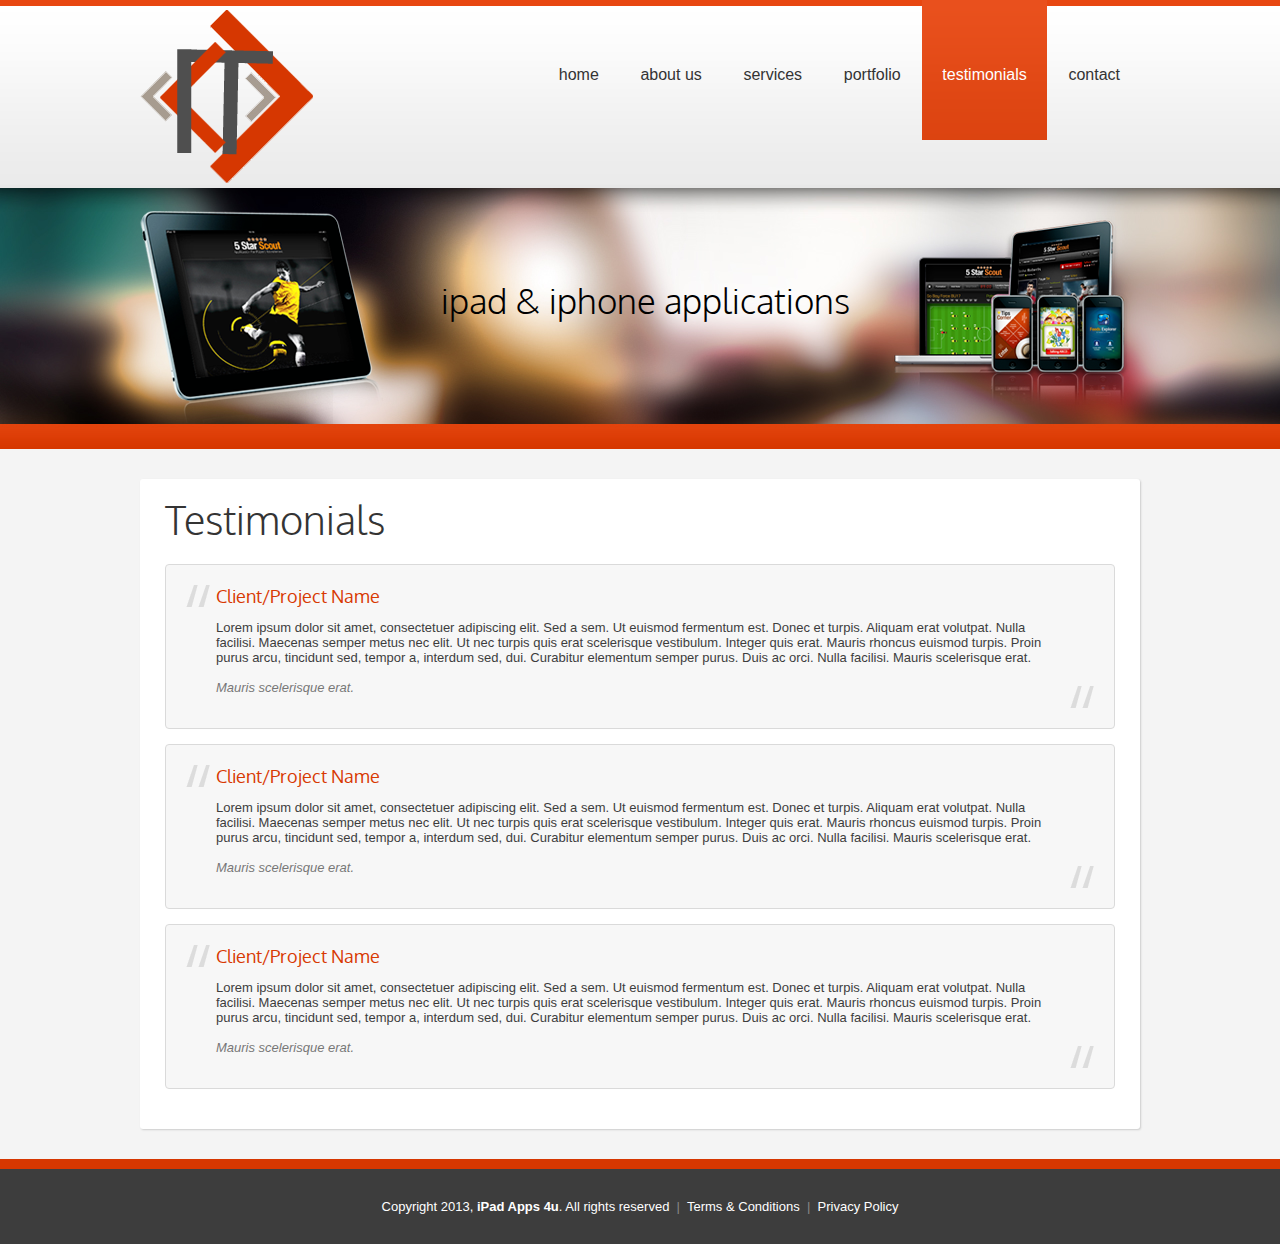
<file: wp-content/themes/ipadapps4u/testimonials.html>
<!DOCTYPE html PUBLIC "-//W3C//DTD XHTML 1.0 Transitional//EN" "http://www.w3.org/TR/xhtml1/DTD/xhtml1-transitional.dtd">
<html xmlns="http://www.w3.org/1999/xhtml">
<head>
<meta http-equiv="Content-Type" content="text/html; charset=utf-8" />
<title>iPad Apps 4u</title>
<link href="style.css" rel="stylesheet" type="text/css" />
</head>

<body>

<div class="header">
    <div class="wrapper">
    
        	<div class="logo"><a href="#"><img src="images/logo.png" /></a></div>
            
            <div class="nav">
            	<ul>
                	<li><a href="index.html">home</a></li>
                	<li><a href="about.html">about us</a></li>
                	<li><a href="services.html">services</a>
                	<li><a href="portfolio.html">portfolio</a>
                    	<ul>
                        	<li><a href="#">iPad Apps</a></li>
                        	<li><a href="#">iPhone Apps</a></li>
                        	<li><a href="#">iOS Apps</a></li>
                        </ul>                    
                    </li>
                	<li class="active"><a href="testimonials.html">testimonials</a></li>
                	<li><a href="contact.html">contact</a></li>                    
                </ul>
            </div>
            
    </div>
</div>
<!-- header ends -->
    
    
    
<div class="inner_banner">
    <div class="inner_banner_wrapper">
        <img src="images/inner_banner.png" />
      <div class="tag">ipad & iphone applications</div>
    </div>
</div>
<!-- banner ends -->




<div class="content_area">
    <div class="content_wrapper">
            

            

		<div class="full_area">
			<h1>Testimonials</h1>
          
				<div class="quotes"><div class="quote2a"><div class="quote2b">
				  <h3>Client/Project Name</h3>
				  <p>Lorem ipsum dolor sit amet, consectetuer adipiscing elit. Sed a sem. Ut euismod fermentum est. Donec et turpis. Aliquam erat volutpat. Nulla facilisi. Maecenas semper metus nec elit. Ut nec turpis quis erat scelerisque vestibulum. Integer quis erat. Mauris rhoncus euismod turpis. Proin purus arcu, tincidunt sed, tempor a, interdum sed, dui. Curabitur elementum semper purus. Duis ac orci. Nulla facilisi. Mauris scelerisque erat.  <br /><br />
				    <span class="author">Mauris scelerisque erat.</span></p>
				</div></div></div>
                
				<div class="quotes"><div class="quote2a"><div class="quote2b">
				  <h3>Client/Project Name</h3>
				  <p>Lorem ipsum dolor sit amet, consectetuer adipiscing elit. Sed a sem. Ut euismod fermentum est. Donec et turpis. Aliquam erat volutpat. Nulla facilisi. Maecenas semper metus nec elit. Ut nec turpis quis erat scelerisque vestibulum. Integer quis erat. Mauris rhoncus euismod turpis. Proin purus arcu, tincidunt sed, tempor a, interdum sed, dui. Curabitur elementum semper purus. Duis ac orci. Nulla facilisi. Mauris scelerisque erat.  <br /><br />
				    <span class="author">Mauris scelerisque erat.</span></p>
				</div></div></div>

				<div class="quotes"><div class="quote2a"><div class="quote2b">
				  <h3>Client/Project Name</h3>
				  <p>Lorem ipsum dolor sit amet, consectetuer adipiscing elit. Sed a sem. Ut euismod fermentum est. Donec et turpis. Aliquam erat volutpat. Nulla facilisi. Maecenas semper metus nec elit. Ut nec turpis quis erat scelerisque vestibulum. Integer quis erat. Mauris rhoncus euismod turpis. Proin purus arcu, tincidunt sed, tempor a, interdum sed, dui. Curabitur elementum semper purus. Duis ac orci. Nulla facilisi. Mauris scelerisque erat.  <br /><br />
				    <span class="author">Mauris scelerisque erat.</span></p>
				</div></div></div>                
          
        </div>
        <!-- full area ends -->



            
            
    </div>
</div>
<!-- content area ends --><!-- content area ends -->




<div class="clr"></div>
<div class="footer_area">Copyright 2013, <strong>iPad Apps 4u</strong>. All rights reserved  <span>&nbsp;|&nbsp;</span>  <a href="#">Terms & Conditions</a>  <span>&nbsp;|&nbsp;</span>  <a href="#">Privacy Policy</a></div>

    
</body>
</html>
</file>
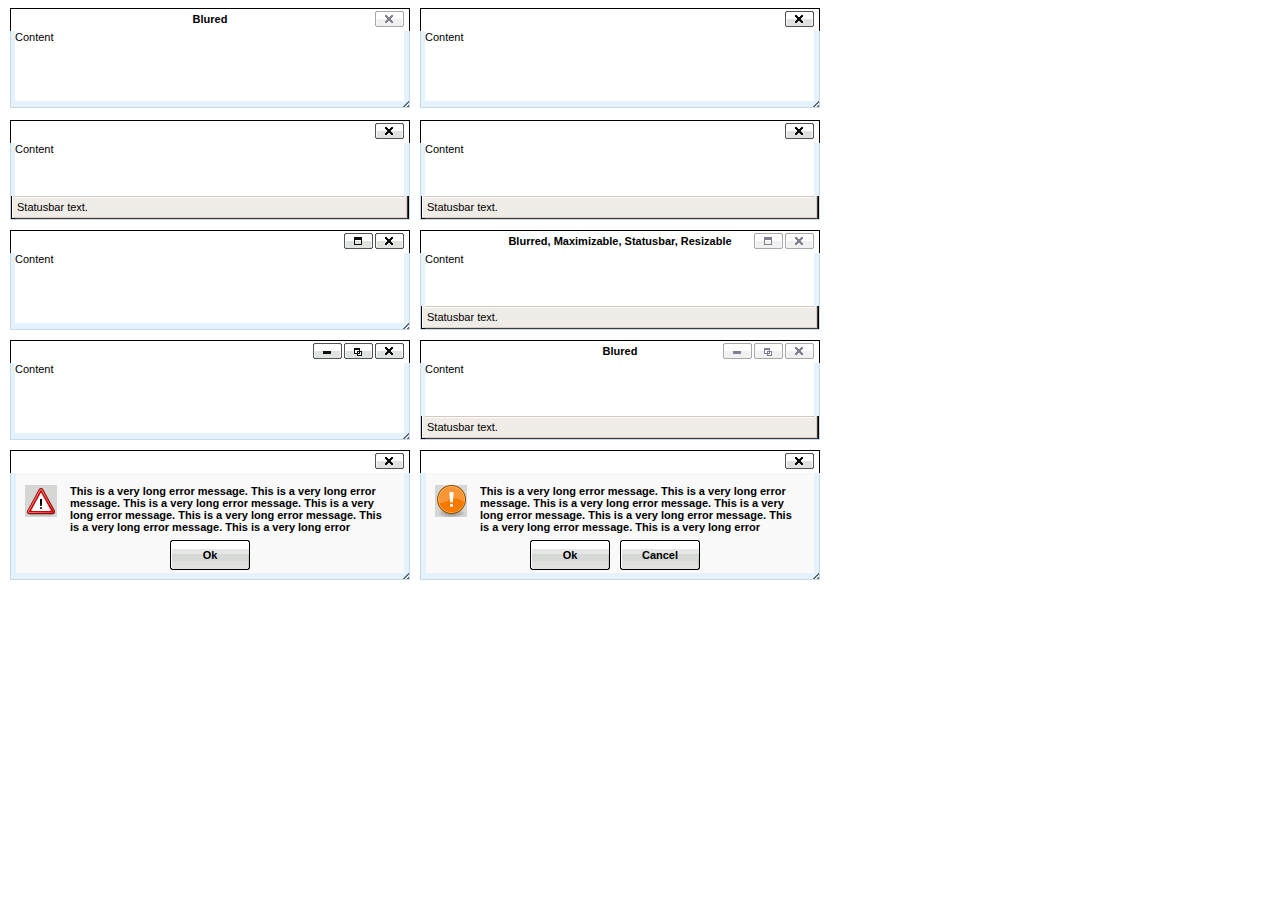
<file: wp-includes/js/tinymce/plugins/inlinepopups/template.htm>
<!-- <!DOCTYPE html PUBLIC "-//W3C//DTD XHTML 1.0 Strict//EN" "http://www.w3.org/TR/xhtml1/DTD/xhtml1-strict.dtd"> -->
<html xmlns="http://www.w3.org/1999/xhtml">
<head>
<title>Template for dialogs</title>
<link rel="stylesheet" type="text/css" href="skins/clearlooks2/window.css?ver=345-20110908" />
</head>
<body>

<div class="mceEditor">
	<div class="clearlooks2" style="width:400px; height:100px; left:10px;">
		<div class="mceWrapper">
			<div class="mceTop">
				<div class="mceLeft"></div>
				<div class="mceCenter"></div>
				<div class="mceRight"></div>
				<span>Blured</span>
			</div>

			<div class="mceMiddle">
				<div class="mceLeft"></div>
				<span>Content</span>
				<div class="mceRight"></div>
			</div>

			<div class="mceBottom">
				<div class="mceLeft"></div>
				<div class="mceCenter"></div>
				<div class="mceRight"></div>
				<span>Statusbar text.</span>
			</div>

			<a class="mceMove" href="#"></a>
			<a class="mceMin" href="#"></a>
			<a class="mceMax" href="#"></a>
			<a class="mceMed" href="#"></a>
			<a class="mceClose" href="#"></a>
			<a class="mceResize mceResizeN" href="#"></a>
			<a class="mceResize mceResizeS" href="#"></a>
			<a class="mceResize mceResizeW" href="#"></a>
			<a class="mceResize mceResizeE" href="#"></a>
			<a class="mceResize mceResizeNW" href="#"></a>
			<a class="mceResize mceResizeNE" href="#"></a>
			<a class="mceResize mceResizeSW" href="#"></a>
			<a class="mceResize mceResizeSE" href="#"></a>
		</div>
	</div>

	<div class="clearlooks2" style="width:400px; height:100px; left:420px;">
		<div class="mceWrapper mceMovable mceFocus">
			<div class="mceTop">
				<div class="mceLeft"></div>
				<div class="mceCenter"></div>
				<div class="mceRight"></div>
				<span>Focused</span>
			</div>

			<div class="mceMiddle">
				<div class="mceLeft"></div>
				<span>Content</span>
				<div class="mceRight"></div>
			</div>

			<div class="mceBottom">
				<div class="mceLeft"></div>
				<div class="mceCenter"></div>
				<div class="mceRight"></div>
				<span>Statusbar text.</span>
			</div>

			<a class="mceMove" href="#"></a>
			<a class="mceMin" href="#"></a>
			<a class="mceMax" href="#"></a>
			<a class="mceMed" href="#"></a>
			<a class="mceClose" href="#"></a>
			<a class="mceResize mceResizeN" href="#"></a>
			<a class="mceResize mceResizeS" href="#"></a>
			<a class="mceResize mceResizeW" href="#"></a>
			<a class="mceResize mceResizeE" href="#"></a>
			<a class="mceResize mceResizeNW" href="#"></a>
			<a class="mceResize mceResizeNE" href="#"></a>
			<a class="mceResize mceResizeSW" href="#"></a>
			<a class="mceResize mceResizeSE" href="#"></a>
		</div>
	</div>

	<div class="clearlooks2" style="width:400px; height:100px; left:10px; top:120px;">
		<div class="mceWrapper mceMovable mceFocus mceStatusbar">
			<div class="mceTop">
				<div class="mceLeft"></div>
				<div class="mceCenter"></div>
				<div class="mceRight"></div>
				<span>Statusbar</span>
			</div>

			<div class="mceMiddle">
				<div class="mceLeft"></div>
				<span>Content</span>
				<div class="mceRight"></div>
			</div>

			<div class="mceBottom">
				<div class="mceLeft"></div>
				<div class="mceCenter"></div>
				<div class="mceRight"></div>
				<span>Statusbar text.</span>
			</div>

			<a class="mceMove" href="#"></a>
			<a class="mceMin" href="#"></a>
			<a class="mceMax" href="#"></a>
			<a class="mceMed" href="#"></a>
			<a class="mceClose" href="#"></a>
			<a class="mceResize mceResizeN" href="#"></a>
			<a class="mceResize mceResizeS" href="#"></a>
			<a class="mceResize mceResizeW" href="#"></a>
			<a class="mceResize mceResizeE" href="#"></a>
			<a class="mceResize mceResizeNW" href="#"></a>
			<a class="mceResize mceResizeNE" href="#"></a>
			<a class="mceResize mceResizeSW" href="#"></a>
			<a class="mceResize mceResizeSE" href="#"></a>
		</div>
	</div>

	<div class="clearlooks2" style="width:400px; height:100px; left:420px; top:120px;">
		<div class="mceWrapper mceMovable mceFocus mceStatusbar mceResizable">
			<div class="mceTop">
				<div class="mceLeft"></div>
				<div class="mceCenter"></div>
				<div class="mceRight"></div>
				<span>Statusbar, Resizable</span>
			</div>

			<div class="mceMiddle">
				<div class="mceLeft"></div>
				<span>Content</span>
				<div class="mceRight"></div>
			</div>

			<div class="mceBottom">
				<div class="mceLeft"></div>
				<div class="mceCenter"></div>
				<div class="mceRight"></div>
				<span>Statusbar text.</span>
			</div>

			<a class="mceMove" href="#"></a>
			<a class="mceMin" href="#"></a>
			<a class="mceMax" href="#"></a>
			<a class="mceMed" href="#"></a>
			<a class="mceClose" href="#"></a>
			<a class="mceResize mceResizeN" href="#"></a>
			<a class="mceResize mceResizeS" href="#"></a>
			<a class="mceResize mceResizeW" href="#"></a>
			<a class="mceResize mceResizeE" href="#"></a>
			<a class="mceResize mceResizeNW" href="#"></a>
			<a class="mceResize mceResizeNE" href="#"></a>
			<a class="mceResize mceResizeSW" href="#"></a>
			<a class="mceResize mceResizeSE" href="#"></a>
		</div>
	</div>

	<div class="clearlooks2" style="width:400px; height:100px; left:10px; top:230px;">
		<div class="mceWrapper mceMovable mceFocus mceResizable mceMaximizable">
			<div class="mceTop">
				<div class="mceLeft"></div>
				<div class="mceCenter"></div>
				<div class="mceRight"></div>
				<span>Resizable, Maximizable</span>
			</div>

			<div class="mceMiddle">
				<div class="mceLeft"></div>
				<span>Content</span>
				<div class="mceRight"></div>
			</div>

			<div class="mceBottom">
				<div class="mceLeft"></div>
				<div class="mceCenter"></div>
				<div class="mceRight"></div>
				<span>Statusbar text.</span>
			</div>

			<a class="mceMove" href="#"></a>
			<a class="mceMin" href="#"></a>
			<a class="mceMax" href="#"></a>
			<a class="mceMed" href="#"></a>
			<a class="mceClose" href="#"></a>
			<a class="mceResize mceResizeN" href="#"></a>
			<a class="mceResize mceResizeS" href="#"></a>
			<a class="mceResize mceResizeW" href="#"></a>
			<a class="mceResize mceResizeE" href="#"></a>
			<a class="mceResize mceResizeNW" href="#"></a>
			<a class="mceResize mceResizeNE" href="#"></a>
			<a class="mceResize mceResizeSW" href="#"></a>
			<a class="mceResize mceResizeSE" href="#"></a>
		</div>
	</div>

	<div class="clearlooks2" style="width:400px; height:100px; left:420px; top:230px;">
		<div class="mceWrapper mceMovable mceStatusbar mceResizable mceMaximizable">
			<div class="mceTop">
				<div class="mceLeft"></div>
				<div class="mceCenter"></div>
				<div class="mceRight"></div>
				<span>Blurred, Maximizable, Statusbar, Resizable</span>
			</div>

			<div class="mceMiddle">
				<div class="mceLeft"></div>
				<span>Content</span>
				<div class="mceRight"></div>
			</div>

			<div class="mceBottom">
				<div class="mceLeft"></div>
				<div class="mceCenter"></div>
				<div class="mceRight"></div>
				<span>Statusbar text.</span>
			</div>

			<a class="mceMove" href="#"></a>
			<a class="mceMin" href="#"></a>
			<a class="mceMax" href="#"></a>
			<a class="mceMed" href="#"></a>
			<a class="mceClose" href="#"></a>
			<a class="mceResize mceResizeN" href="#"></a>
			<a class="mceResize mceResizeS" href="#"></a>
			<a class="mceResize mceResizeW" href="#"></a>
			<a class="mceResize mceResizeE" href="#"></a>
			<a class="mceResize mceResizeNW" href="#"></a>
			<a class="mceResize mceResizeNE" href="#"></a>
			<a class="mceResize mceResizeSW" href="#"></a>
			<a class="mceResize mceResizeSE" href="#"></a>
		</div>
	</div>

	<div class="clearlooks2" style="width:400px; height:100px; left:10px; top:340px;">
		<div class="mceWrapper mceMovable mceFocus mceResizable mceMaximized mceMinimizable mceMaximizable">
			<div class="mceTop">
				<div class="mceLeft"></div>
				<div class="mceCenter"></div>
				<div class="mceRight"></div>
				<span>Maximized, Maximizable, Minimizable</span>
			</div>

			<div class="mceMiddle">
				<div class="mceLeft"></div>
				<span>Content</span>
				<div class="mceRight"></div>
			</div>

			<div class="mceBottom">
				<div class="mceLeft"></div>
				<div class="mceCenter"></div>
				<div class="mceRight"></div>
				<span>Statusbar text.</span>
			</div>

			<a class="mceMove" href="#"></a>
			<a class="mceMin" href="#"></a>
			<a class="mceMax" href="#"></a>
			<a class="mceMed" href="#"></a>
			<a class="mceClose" href="#"></a>
			<a class="mceResize mceResizeN" href="#"></a>
			<a class="mceResize mceResizeS" href="#"></a>
			<a class="mceResize mceResizeW" href="#"></a>
			<a class="mceResize mceResizeE" href="#"></a>
			<a class="mceResize mceResizeNW" href="#"></a>
			<a class="mceResize mceResizeNE" href="#"></a>
			<a class="mceResize mceResizeSW" href="#"></a>
			<a class="mceResize mceResizeSE" href="#"></a>
		</div>
	</div>

	<div class="clearlooks2" style="width:400px; height:100px; left:420px; top:340px;">
		<div class="mceWrapper mceMovable mceStatusbar mceResizable mceMaximized mceMinimizable mceMaximizable">
			<div class="mceTop">
				<div class="mceLeft"></div>
				<div class="mceCenter"></div>
				<div class="mceRight"></div>
				<span>Blured</span>
			</div>

			<div class="mceMiddle">
				<div class="mceLeft"></div>
				<span>Content</span>
				<div class="mceRight"></div>
			</div>

			<div class="mceBottom">
				<div class="mceLeft"></div>
				<div class="mceCenter"></div>
				<div class="mceRight"></div>
				<span>Statusbar text.</span>
			</div>

			<a class="mceMove" href="#"></a>
			<a class="mceMin" href="#"></a>
			<a class="mceMax" href="#"></a>
			<a class="mceMed" href="#"></a>
			<a class="mceClose" href="#"></a>
			<a class="mceResize mceResizeN" href="#"></a>
			<a class="mceResize mceResizeS" href="#"></a>
			<a class="mceResize mceResizeW" href="#"></a>
			<a class="mceResize mceResizeE" href="#"></a>
			<a class="mceResize mceResizeNW" href="#"></a>
			<a class="mceResize mceResizeNE" href="#"></a>
			<a class="mceResize mceResizeSW" href="#"></a>
			<a class="mceResize mceResizeSE" href="#"></a>
		</div>
	</div>

	<div class="clearlooks2" style="width:400px; height:130px; left:10px; top:450px;">
		<div class="mceWrapper mceMovable mceFocus mceModal mceAlert">
			<div class="mceTop">
				<div class="mceLeft"></div>
				<div class="mceCenter"></div>
				<div class="mceRight"></div>
				<span>Alert</span>
			</div>

			<div class="mceMiddle">
				<div class="mceLeft"></div>
				<span>
					This is a very long error message. This is a very long error message.
					This is a very long error message. This is a very long error message.
					This is a very long error message. This is a very long error message.
					This is a very long error message. This is a very long error message.
					This is a very long error message. This is a very long error message.
					This is a very long error message. This is a very long error message.
				</span>
				<div class="mceRight"></div>
				<div class="mceIcon"></div>
			</div>

			<div class="mceBottom">
				<div class="mceLeft"></div>
				<div class="mceCenter"></div>
				<div class="mceRight"></div>
			</div>

			<a class="mceMove" href="#"></a>
			<a class="mceButton mceOk" href="#">Ok</a>
			<a class="mceClose" href="#"></a>
		</div>
	</div>

	<div class="clearlooks2" style="width:400px; height:130px; left:420px; top:450px;">
		<div class="mceWrapper mceMovable mceFocus mceModal mceConfirm">
			<div class="mceTop">
				<div class="mceLeft"></div>
				<div class="mceCenter"></div>
				<div class="mceRight"></div>
				<span>Confirm</span>
			</div>

			<div class="mceMiddle">
				<div class="mceLeft"></div>
				<span>
					This is a very long error message. This is a very long error message.
					This is a very long error message. This is a very long error message.
					This is a very long error message. This is a very long error message.
					This is a very long error message. This is a very long error message.
					This is a very long error message. This is a very long error message.
					This is a very long error message. This is a very long error message.
					</span>
				<div class="mceRight"></div>
				<div class="mceIcon"></div>
			</div>

			<div class="mceBottom">
				<div class="mceLeft"></div>
				<div class="mceCenter"></div>
				<div class="mceRight"></div>
			</div>

			<a class="mceMove" href="#"></a>
			<a class="mceButton mceOk" href="#">Ok</a>
			<a class="mceButton mceCancel" href="#">Cancel</a>
			<a class="mceClose" href="#"></a>
		</div>
	</div>
</div>

</body>
</html>
</file>
<file: wp-content/themes/ipadapps4u/style.css>
/* CSS Document */
@import url("http://fonts.googleapis.com/css?family=Oxygen:400,300,700");
@import url("http://fonts.googleapis.com/css?family=Lato:400,100,100italic,300,300italic,400italic,700,700italic,900,900italic");

body { background:#F4F4F4; font-size:13px; color:#3D3D3D; font-family:"Segoe UI", Arial, Helvetica, sans-serif; margin:0px; padding:0px; min-width:1000px; }

img { border:none; }
.clr { clear:both; }

a, a:link, a:active, a:visited { color:#D63701; text-decoration:none; }
a:hover { color:#222; text-decoration:underline; }


::selection { background: #D63701; color:#FFFFFF; }
::-moz-selection { background: #D63701; color:#FFFFFF; }

.header { background:url(images/header.png) repeat-x left top; float:left; width:100%; height:188px; }
.logo { float:left; margin:10px 0px 0px 0px; }

.nav { float:right; }
.nav ul { margin:0px; padding:0px; }
.nav ul li { display:inline; list-style-type:none; margin:0px 0px 0px -2px; position:relative; }
.nav ul li a { display:inline-block; padding:0px 20px 0px 20px; height:140px; line-height:150px; font-family:"Segoe UI", Arial, Helvetica, sans-serif; font-size:16px; color:#333; text-decoration:none; }
.nav ul li a:hover { color:#FFF; background:#E74E1A url(images/over.png) repeat-x left top; }

.nav ul li.active a, .nav ul li.current-menu-item a, .nav ul li.current-page-ancestor a { display:inline-block; padding:0px 20px 0px 20px; height:140px; line-height:150px; font-family:"Segoe UI", Arial, Helvetica, sans-serif; font-size:16px; text-decoration:none; color:#FFF; background:#E74E1A url(images/over.png) repeat-x left top; }



/* ----- sub menus -------- */
.nav ul li ul{ display:none; z-index:1000; }
.nav ul li:hover ul{ display:block; position:absolute; background:#E8E8E8 url(images/sub_menu_bg.png) repeat-x top left; left:0px; top:30px; }
.nav ul li ul li{ background:none !important; display:block; text-align:left !important; position:relative; margin:0px; line-height:40px !important; padding:0px; width:200px;}
.nav ul li ul li a{ background:none !important; display:block; color:#000 !important; white-space:nowrap; font-size:14px !important; font-weight:normal; text-align:left !important; padding:0px 15px 0px 15px !important; margin:0px !important; line-height:40px !important; height:40px !important; font-family:"Segoe UI", Arial, Helvetica, sans-serif; width:170px !important; }
.nav ul li ul li a:hover{ background:#373737 !important; color:#FFF !important; line-height:30px; margin:0px !important;  }

.nav ul li ul li.current-menu-item a{ background:#D73801 !important; display:block; color:#FFF !important; white-space:nowrap; font-size:14px !important; font-weight:normal; text-align:left !important; padding:0px 15px 0px 15px !important; margin:0px !important; line-height:40px !important; height:40px !important; font-family:"Segoe UI", Arial, Helvetica, sans-serif; width:170px !important; }
		

.wrapper { width:1000px; margin:0 auto; }
.banner { background:url(images/banner_bg.jpg) no-repeat center top; float:left; width:100%; height:504px; }
.banner_wrapper { width:1000px; position:relative; margin:0px auto 0px auto; }

.banner_wrapper .tag { position:absolute; font-family:'Oxygen', sans-serif; font-size:35px; color:#000; right:0px;  top:30px; font-weight:300; }
.banner_wrapper img.banner1 { position:absolute; left:20px; top:55px;  }
.banner_wrapper img.banner2 { position:absolute; right:20px; top:120px; }

.content_area { float:left; width:100%; padding:10px 0px 0px 0px; }
.content_wrapper { width:1000px; margin:0px auto; position:relative; }

h1 { font-family:'Oxygen', sans-serif; font-size:40px; font-weight:300; margin:0px 0px 20px 0px; padding:0px; }
h2 { font-family:'Oxygen', sans-serif; font-size:40px; font-weight:300; margin:0px 0px 20px 0px; padding:0px; }

.three_boxes { float:left; width:1000px; margin:0px 0px 30px 0px; }

.box1 { float:left; text-align:center; background:#FFF url(images/icon1.png) no-repeat center 30px; border-radius:3px; width:310px; padding:105px 0px 35px 0px; height:55px; font-family:'Oxygen', sans-serif; font-size:20px; font-weight:400; box-shadow: 1px 1px 2px #ccc;-moz-box-shadow: 1px 1px 2px #ccc; -webkit-box-shadow: 1px 1px 2px #ccc; margin:0px 20px 0px 0px; }

.box2 { float:left; text-align:center; background:#FFF url(images/icon2.png) no-repeat center 30px; border-radius:3px; width:310px; padding:105px 0px 35px 0px; height:55px; font-family:'Oxygen', sans-serif; font-size:20px; font-weight:400; box-shadow: 1px 1px 2px #ccc;-moz-box-shadow: 1px 1px 2px #ccc; -webkit-box-shadow: 1px 1px 2px #ccc; margin:0px 20px 0px 0px; }

.box3 { float:left; text-align:center; background:#FFF url(images/icon3.png) no-repeat center 30px; border-radius:3px; width:310px; padding:105px 0px 35px 0px; height:55px; font-family:'Oxygen', sans-serif; font-size:20px; font-weight:400; box-shadow: 1px 1px 2px #ccc;-moz-box-shadow: 1px 1px 2px #ccc; -webkit-box-shadow: 1px 1px 2px #ccc; margin:0px; }

.box1:hover { background:#D63701 url(images/icon1b.png) no-repeat center 30px; color:#FFF; }
.box2:hover { background:#D63701 url(images/icon2b.png) no-repeat center 30px; color:#FFF; }
.box3:hover { background:#D63701 url(images/icon3b.png) no-repeat center 30px; color:#FFF; }


.box1 a, .box2 a, .box3 a { width:80px; background:#3D3D3D; text-align:center; box-shadow: 1px 1px 2px #ccc;-moz-box-shadow: 1px 1px 2px #ccc; -webkit-box-shadow: 1px 1px 2px #ccc; font-family: Arial, Helvetica, sans-serif; font-size:12px; text-decoration:none; color:#FFF; display:block; height:25px; line-height:25px; font-weight:bold; border-radius:3px; margin:10px auto; }
.box1:hover a, .box2:hover a, .box3:hover a,
.box1 a:hover, .box2 a:hover, .box3 a:hover { color:#333; background:#FFF; box-shadow: 1px 1px 2px #4C1300;-moz-box-shadow: 1px 1px 2px #4C1300; -webkit-box-shadow: 1px 1px 2px #4C1300; }

.get_started { float:left; width:100%; background:#D63701; height:100px; line-height:100px; margin:0px 0px 10px 0px; }
.get_started:hover { background:#222; }

.get_started a{ background:url(images/get_started.png) no-repeat left center; width:480px; margin:0 auto; color:#FFF; text-decoration:none; padding:0px 0px 0px 45px; display:block; color:#FFF; font-size:45px; font-weight:300; font-family:'Lato', sans-serif; }
.get_started a:hover{ background:#222 url(images/get_started.png) no-repeat left center; }

.thumbs_scroller { float:left; width:1000px; margin:0px 0px 10px 0px; text-align:center; }
.thumbs_scroller img{ box-shadow: 1px 1px 2px #ccc;-moz-box-shadow: 1px 1px 2px #ccc; -webkit-box-shadow: 1px 1px 2px #ccc; padding:10px; border-radius:5px; background:#FFF; margin:0px 20px 0px 0px; }

.thumbs_scroller img:hover{ background:#D63701; }

.line { float:left; width:1000px; margin:20px 0px 20px 0px; border-bottom:1px solid #E2E2E2; }
.app_dev { float:left; width:1000px; margin:0px 0px 30px 0px; }
.app_dev img { float:left; margin:0px 20px 0px 0px;}

ul.bullets { margin:0px; padding:0px 0px 0px 0px; float:left; }
ul.bullets li { display:block; line-height:25px; height:25px; padding:0px 0px 0px 15px; background:url(images/bullet.png) no-repeat left center; list-style-type:none; }


.three_segments { float:left; width:1000px; margin:10px 0px 30px 0px; }

.three_segments .welcome{ float:left; width:310px; margin:0px 35px 0px 0px; }
.three_segments .welcome h2{ background:url(images/icon5.png) no-repeat left center; padding:0px 0px 0px 65px; margin:0px 0px 20px 0px; line-height:56px; }


.three_segments .testimonials{ float:left; width:320px; margin:0px 35px 0px 0px; }
.three_segments .testimonials h2{ background:url(images/icon6.png) no-repeat left center; padding:0px 0px 0px 65px; margin:0px 0px 20px 0px; line-height:56px; }
.three_segments .quote1{ float:left; background:url(images/quote.png) no-repeat left 5px; padding:0px 0px 0px 20px; }
.three_segments .quote2{ float:left; background:url(images/quote.png) no-repeat 275px bottom; padding:0px 20px 0px 0px; }
.three_segments .testimonials .author{ color:#999; font-style:italic; }


.three_segments .contact{ float:left; width:300px; margin:0px; }
.three_segments .contact h2{ background:url(images/icon7.png) no-repeat left center; padding:0px 0px 0px 65px; margin:0px 0px 20px 0px; line-height:56px; }



a.readmore { width:80px; background:#3D3D3D; text-align:center; box-shadow: 1px 1px 2px #ccc;-moz-box-shadow: 1px 1px 2px #ccc; -webkit-box-shadow: 1px 1px 2px #ccc; font-family: Arial, Helvetica, sans-serif; font-size:12px; text-decoration:none; color:#FFF; display:block; height:25px; line-height:25px; font-weight:bold; border-radius:3px; margin:10px 0px; }
a.readmore:hover { color:#fff; background:#D63701; box-shadow: 1px 1px 1px #000;-moz-box-shadow: 1px 1px 1px #000; -webkit-box-shadow: 1px 1px 1px #000; }



.inner_banner { background:url(images/inner_banner_bg.jpg) no-repeat center top; float:left; width:100%; height:261px; }
.inner_banner_wrapper { width:1000px; position:relative; margin:0px auto 0px auto; }

.inner_banner_wrapper .tag { position:absolute; font-family:'Oxygen', sans-serif; font-size:35px; color:#000; right:290px; top:90px; font-weight:300; }




.left_area { float:left; width:610px; background:#FFF; border-radius:3px; padding:10px 20px 10px 20px; font-family:'Segoe UI', sans-serif; font-size:13px; font-weight:400; box-shadow: 1px 1px 2px #ccc;-moz-box-shadow: 1px 1px 2px #ccc; -webkit-box-shadow: 1px 1px 2px #ccc; margin:20px 20px 0px 0px; }

.right_area { float:left; width:290px; background:#FFF; border-radius:3px; padding:10px 20px 10px 20px; font-family:'Segoe UI', sans-serif; font-size:13px; font-weight:400; box-shadow: 1px 1px 2px #ccc;-moz-box-shadow: 1px 1px 2px #ccc; -webkit-box-shadow: 1px 1px 2px #ccc; margin:20px 0px 0px 0px; }

.right_area li{ list-style-type:none; }

.left_area h1, .left_area h2, .right_area h1, .right_area h2 { font-family:'Oxygen', sans-serif; font-size:35px; font-weight:300; margin:0px 0px 15px 0px; padding:0px; }



.footer_area { float:left; width:100%; height:75px; line-height:75px; background:#3D3D3D; color:#FFF; text-align:center; border-top:10px solid #D63701; margin:30px 0px 0px 0px }
.footer_area span{ color:#888; }

.footer_area a{ color:#FFF; text-decoration:none; }
.footer_area a:hover{ text-decoration:underline; }


.get_started_wrapper { float:left; margin:0px 0px 10px 0px; }

.get_started_wrapper a.get{ display:block; background:url(images/get_started_inner.png) no-repeat left top; width:286px; height:81px; transition:background 1s; -moz-transition:background 1s; -webkit-transition:background 1s; -o-transition:background 1s;
}
.get_started_wrapper a.get:hover { background:url(images/get_started_inner.png) no-repeat left bottom; }

.get_started_wrapper a.appstore{ display:block; background:url(images/appstore.png) no-repeat left top; width:286px; height:79px; transition:background 1s; -moz-transition:background 1s; -webkit-transition:background 1s; -o-transition:background 1s;
}
.get_started_wrapper a.appstore:hover { background:url(images/appstore.png) no-repeat left bottom; }



.contact_fields { background:#f4f4f4; border:1px solid #dadada; height:30px; width:595px; padding:0px 0px 0px 10px; font-family:'Segoe UI', sans-serif; }
.contact_text_area { background:#f4f4f4; border:1px solid #dadada; height:130px; width:590px; padding:10px 5px 0px 10px; 0px; font-family:'Segoe UI', sans-serif; font-size:13px; }

.contact_fields:focus, .contact_text_area:focus { border:1px solid #F17D56; background:#fafafa; }

.send_btn { width:80px; background:#3D3D3D; text-align:center; box-shadow: 1px 1px 2px #ccc;-moz-box-shadow: 1px 1px 2px #ccc; -webkit-box-shadow: 1px 1px 2px #ccc; font-family: Arial, Helvetica, sans-serif; font-size:12px; text-decoration:none; color:#FFF; display:block; height:30px; line-height:30px; font-weight:bold; border-radius:3px; margin:0px; border:none; padding:0px 0px 3px 0px; cursor:pointer; }
.send_btn:hover { color:#fff; background:#D63701; box-shadow: 1px 1px 1px #000;-moz-box-shadow: 1px 1px 1px #000; -webkit-box-shadow: 1px 1px 1px #000; }




.wpcf7-form input { background:#f4f4f4; border:1px solid #dadada; height:28px; width:595px; padding:0px 0px 0px 10px; font-family:'Segoe UI', sans-serif; }
.wpcf7-form textarea { background:#f4f4f4; border:1px solid #dadada; height:100px; width:590px; padding:10px 5px 0px 10px; 0px; font-family:'Segoe UI', sans-serif; font-size:13px; }
.wpcf7-form input:focus, .wpcf7-form textarea:focus { border:1px solid #F17D56; background:#fafafa; }

.wpcf7-submit { width:80px !important; background:#3D3D3D !important; text-align:center; box-shadow: 1px 1px 2px #ccc;-moz-box-shadow: 1px 1px 2px #ccc; -webkit-box-shadow: 1px 1px 2px #ccc; font-size:12px !important; text-decoration:none; color:#FFF; display:block; height:30px; line-height:30px; font-weight:bold; border-radius:3px; margin:0px; border:none !important; padding:0px 0px 3px 0px !important; cursor:pointer; }
.wpcf7-submit:hover { color:#fff !important; background:#D63701 !important; box-shadow: 1px 1px 1px #000 !important;-moz-box-shadow: 1px 1px 1px #000 !important; -webkit-box-shadow: 1px 1px 1px #000 !important; }




.full_area { float:left; width:950px; background:#FFF; border-radius:3px; padding:25px; font-family:'Segoe UI', sans-serif; font-size:13px; font-weight:400; box-shadow: 1px 1px 2px #ccc;-moz-box-shadow: 1px 1px 2px #ccc; -webkit-box-shadow: 1px 1px 2px #ccc; margin:20px 20px 0px 0px; position:relative; }

.full_area h1{ font-family:'Oxygen', sans-serif; font-size:40px; font-weight:300; margin:-10px 0px 20px 0px; padding:0px; color:#343434;  }


.desc { float:left; width:490px; }
.desc h1{ font-family:'Oxygen', sans-serif; font-size:50px; font-weight:300; margin:-15px 0px 0px 0px; padding:0px; color:#D83902;  }
.desc h2 { font-family:'Oxygen', sans-serif; font-size:25px; font-weight:300; margin:0px 0px 0px 0px; padding:0px; color:#000; }
.desc .line { width:490px; margin:15px 0px 15px 0px; border-bottom:1px solid #E2E2E2; }
.ipad { background:url(images/ipad.png) no-repeat left top; width:389px; height:517px; float:right; margin:0px 0px 0px 25px; padding:64px 21px 65px 25px; position:relative; }

.iphone { background:url(images/iphone.png) no-repeat left top; width:259px; height:459px; float:right; margin:0px 0px 0px 25px; padding:95px 23px 92px 29px; position:relative; }


.desc2 { float:left; width:605px; }
.desc2 h1{ font-family:'Oxygen', sans-serif; font-size:50px; font-weight:300; margin:-15px 0px 0px 0px; padding:0px; color:#D83902;  }
.desc2 h2 { font-family:'Oxygen', sans-serif; font-size:25px; font-weight:300; margin:0px 0px 0px 0px; padding:0px; color:#000; }
.desc2 .line { width:605px; margin:15px 0px 15px 0px; border-bottom:1px solid #E2E2E2; }



.quotes { padding:20px; background:#f7f7f7; float:left; border:1px solid #dadada; border-radius:4px; margin:0px 0px 15px 0px; }
.quotes h3{ font-family:'Oxygen', sans-serif; font-size:18px; font-weight:400; margin:0px 0px 0px 0px; padding:0px; color:#D83902; }
.quote2a{ float:left; background:url(images/quote2.png) no-repeat left top; padding:0px 0px 0px 30px; }
.quote2b{ float:left; background:url(images/quote2.png) no-repeat right bottom; padding:0px 30px 0px 0px; }
.quote2b .author{ color:#777; font-style:italic; }



#slidingFeatures { position: relative; overflow: hidden; width: 389px; height: 517px; }
#slidingFeatures .jshowoff { width: 389px; margin: 0px; }
#slidingFeatures .jshowoff div {	width: 389px; height: 517px; }

#slidingFeatures2 { position: relative; overflow: hidden; width: 259px; height: 459px; }
#slidingFeatures2 .jshowoff { width: 259px; margin: 0px; }
#slidingFeatures2 .jshowoff div {	width: 259px; height: 459px; }

#slidingFeatures3 { position: relative; overflow: hidden; width: 280px; height: 115px; }
#slidingFeatures3 .jshowoff { width: 280px; margin: 0px; }
#slidingFeatures3 .jshowoff div {	width: 280px; height: 480px; }



.jshowoff-controls { position:absolute; bottom:-13px; background:url(images/trans_bg.png); width:100%; height:30px; padding:10px 0px 0px 10px; }
.jshowoff-prev, a.jshowoff-prev, a.jshowoff-prev:link, a.jshowoff-prev:active, a.jshowoff-prev:visited
{ color:#999; text-decoration:none; font-family:'Segoe UI', sans-serif; font-size:12px; font-weight:bold; font-style:italic; border-right:1px solid #999; padding:0px 10px 0px 0px;  }
a.jshowoff-prev:hover { color:#FFF; }

.jshowoff-next, a.jshowoff-next, a.jshowoff-next:link, a.jshowoff-next:active, a.jshowoff-next:visited
{ color:#999; text-decoration:none; font-family:'Segoe UI', sans-serif; font-size:12px; font-weight:bold; font-style:italic; padding:0px 0px 0px 5px;  }
a.jshowoff-next:hover { color:#FFF; }

.jshowoff-slidelinks { position:absolute; right:10px; bottom:0px; }
.jshowoff-slidelinks a, .jshowoff-slidelinks a:link, .jshowoff-slidelinks a:visited, .jshowoff-slidelinks a:active
{ color:#999; text-decoration:none; font-family:'Segoe UI', sans-serif; font-size:12px; font-weight:bold; border-right:1px solid #999; display:inline-block; padding:0px 5px 0px 5px;  }
.jshowoff-slidelinks a:hover { color:#FFF; }

.jshowoff-play, a.jshowoff-play, a.jshowoff-play:link, a.jshowoff-play:active, a.jshowoff-play:visited, a.jshowoff-play:hover { display:none; }

.frame, a.frame, a.frame:link, a.frame:active, a.frame:visited { float:left; text-align:center; background:#FFF url(images/icon1.png) no-repeat center 30px; border-radius:3px; width:auto; padding:10px; box-shadow: 0px 0px 2px #999;-moz-box-shadow: 1px 1px 2px #999; -webkit-box-shadow: 1px 1px 2px #999; margin:0px 20px 20px 0px; color:#000; text-decoration:none; font-weight:bold; font-family:'Oxygen', sans-serif; font-size:13px; line-height:21px; }
a.frame:hover { background:#D63701; color:#FFF; }





.quote2 a.read_more, .quote2b a.read_more { width:80px; background:#3D3D3D; text-align:center; box-shadow: 1px 1px 2px #ccc;-moz-box-shadow: 1px 1px 2px #ccc; -webkit-box-shadow: 1px 1px 2px #ccc; font-family: Arial, Helvetica, sans-serif; font-size:12px; text-decoration:none; color:#FFF; display:block; height:25px; line-height:25px; font-weight:bold; border-radius:3px; margin:10px 0px; }
.quote2 a.read_more:hover, .quote2b a.read_more:hover { color:#fff; background:#D63701; box-shadow: 1px 1px 1px #000;-moz-box-shadow: 1px 1px 1px #000; -webkit-box-shadow: 1px 1px 1px #000; }
</file>
<file: wp-admin/css/install.css>
html{background:#f9f9f9;}body{background:#fff;color:#333;font-family:sans-serif;margin:2em auto;padding:1em 2em;-webkit-border-radius:3px;border-radius:3px;border:1px solid #dfdfdf;max-width:700px;}a{color:#21759B;text-decoration:none;}a:hover{color:#D54E21;}h1{border-bottom:1px solid #dadada;clear:both;color:#666;font:24px Georgia,"Times New Roman",Times,serif;margin:30px 0 0 0;padding:0;padding-bottom:7px;}h2{font-size:16px;}p,li,dd,dt{padding-bottom:2px;font-size:14px;line-height:1.5;}code,.code{font-size:14px;}ul,ol,dl{padding:5px 5px 5px 22px;}a img{border:0;}abbr{border:0;font-variant:normal;}#logo{margin:6px 0 14px 0;border-bottom:none;text-align:center;}.step{margin:20px 0 15px;}.step,th{text-align:left;padding:0;}.submit input,.button,.button-secondary{font-family:sans-serif;text-decoration:none;font-size:14px!important;line-height:16px;padding:6px 12px;cursor:pointer;border:1px solid #bbb;color:#464646;-webkit-border-radius:15px;border-radius:15px;-moz-box-sizing:content-box;-webkit-box-sizing:content-box;box-sizing:content-box;}.button:hover,.button-secondary:hover,.submit input:hover{color:#000;border-color:#666;}.button,.submit input,.button-secondary{background:#f2f2f2 url(../images/white-grad.png) repeat-x scroll left top;}.button:active,.submit input:active,.button-secondary:active{background:#eee url(../images/white-grad-active.png) repeat-x scroll left top;}textarea{border:1px solid #dfdfdf;-webkit-border-radius:3px;border-radius:3px;font-family:sans-serif;width:695px;}.form-table{border-collapse:collapse;margin-top:1em;width:100%;}.form-table td{margin-bottom:9px;padding:10px 20px 10px 0;border-bottom:8px solid #fff;font-size:14px;vertical-align:top;}.form-table th{font-size:14px;text-align:left;padding:16px 20px 10px 0;border-bottom:8px solid #fff;width:140px;vertical-align:top;}.form-table code{line-height:18px;font-size:14px;}.form-table p{margin:4px 0 0 0;font-size:11px;}.form-table input{line-height:20px;font-size:15px;padding:2px;border:1px #DFDFDF solid;-webkit-border-radius:3px;border-radius:3px;font-family:sans-serif;}.form-table input[type=text],.form-table input[type=password]{width:206px;}.form-table th p{font-weight:normal;}.form-table.install-success td{vertical-align:middle;padding:16px 20px 10px 0;}.form-table.install-success td p{margin:0;font-size:14px;}.form-table.install-success td code{margin:0;font-size:18px;}#error-page{margin-top:50px;}#error-page p{font-size:14px;line-height:18px;margin:25px 0 20px;}#error-page code,.code{font-family:Consolas,Monaco,monospace;}#pass-strength-result{background-color:#eee;border-color:#ddd!important;border-style:solid;border-width:1px;margin:5px 5px 5px 0;padding:5px;text-align:center;width:200px;display:none;}#pass-strength-result.bad{background-color:#ffb78c;border-color:#ff853c!important;}#pass-strength-result.good{background-color:#ffec8b;border-color:#fc0!important;}#pass-strength-result.short{background-color:#ffa0a0;border-color:#f04040!important;}#pass-strength-result.strong{background-color:#c3ff88;border-color:#8dff1c!important;}.message{border:1px solid #e6db55;padding:.3em .6em;margin:5px 0 15px;background-color:#ffffe0;}body.rtl{font-family:Tahoma,arial;}.rtl h1{font-family:arial;margin:5px -4px 0 0;}.rtl ul,.rtl ol{padding:5px 22px 5px 5px;}.rtl .step,.rtl th,.rtl .form-table th{text-align:right;}.rtl .submit input,.rtl .button,.rtl .button-secondary{margin-right:0;}.rtl #user_login,.rtl #admin_email,.rtl #pass1,.rtl #pass2{direction:ltr;}
</file>
<file: wp-includes/js/tinymce/plugins/inlinepopups/skins/clearlooks2/window.css>
/* Clearlooks 2 */

/* Reset */
.clearlooks2, .clearlooks2 div, .clearlooks2 span, .clearlooks2 a {vertical-align:baseline; text-align:left; position:absolute; border:0; padding:0; margin:0; background:transparent; font-family:Arial,Verdana; font-size:11px; color:#000; text-decoration:none; font-weight:normal; width:auto; height:auto; overflow:hidden; display:block}

/* General */
.clearlooks2 {position:absolute; direction:ltr}
.clearlooks2 .mceWrapper {position:static}
.mceEventBlocker {position:fixed; left:0; top:0; background:url(img/horizontal.gif) no-repeat 0 -75px; width:100%; height:100%}
.clearlooks2 .mcePlaceHolder {border:1px solid #000; background:#888; top:0; left:0; opacity:0.5; -ms-filter:'alpha(opacity=50)'; filter:alpha(opacity=50)}
.clearlooks2_modalBlocker {position:fixed; left:0; top:0; width:100%; height:100%; background:#FFF; opacity:0.6; -ms-filter:'alpha(opacity=60)'; filter:alpha(opacity=60); display:none}

/* Top */
.clearlooks2 .mceTop, 
.clearlooks2 .mceTop div {
	top:0; 
	width:100%; 
	height:23px
}
.clearlooks2 .mceTop .mceLeft {
	width:55%; 
	background-image: none;
	border-style: solid none none solid;
	border-width: 1px;
}
.clearlooks2 .mceTop .mceCenter {
}
.clearlooks2 .mceTop .mceRight {
	right:0; 
	width:55%; 
	height:23px; 
	background-image: none;
	border-style: solid solid none none;
	border-width: 1px;
}
.clearlooks2 .mceTop span {
	width:100%;
	font: 12px/20px bold "Lucida Grande","Lucida Sans Unicode",Tahoma,Verdana,sans-serif;
	text-align:center; 
	vertical-align:middle; 
	line-height:23px; 
	font-weight:bold;
}
.clearlooks2 .mceFocus .mceTop .mceLeft {
	background-image: none;
	border-style: solid none none solid;
	border-width: 1px;
}
.clearlooks2 .mceFocus .mceTop .mceCenter {
}
.clearlooks2 .mceFocus .mceTop .mceRight {
	background-image: none;
	border-style: solid solid none none;
	border-width: 1px;
}
.clearlooks2 .mceFocus .mceTop span {
color:#FFF
}

/* Middle */
.clearlooks2 .mceMiddle, .clearlooks2 .mceMiddle div {top:0}
.clearlooks2 .mceMiddle {width:100%; height:100%; clip:rect(23px auto auto auto)}
.clearlooks2 .mceMiddle .mceLeft {left:0; width:5px; height:100%; background:#E4F2FD;border-left:1px solid #c6d9e9}
.clearlooks2 .mceMiddle span {top:23px; left:5px; width:100%; height:100%; background:#FFF}
.clearlooks2 .mceMiddle .mceRight {right:0; width:5px; height:100%; background:#E4F2FD;border-right:1px solid #c6d9e9}

/* Bottom */
.clearlooks2 .mceBottom, .clearlooks2 .mceBottom div {height:6px}
.clearlooks2 .mceBottom {left:0; bottom:0; width:100%;background:#E4F2FD;border-bottom:1px solid #c6d9e9}
.clearlooks2 .mceBottom div {top:0}
.clearlooks2 .mceBottom .mceLeft {left:0; width:5px; background:#E4F2FD  ;border-left:1px solid #c6d9e9}
.clearlooks2 .mceBottom .mceCenter {left:5px; width:100%}
.clearlooks2 .mceBottom .mceRight {right:0; width:6px; background:#E4F2FD url(img/drag.gif) no-repeat;border-right:1px solid #c6d9e9}
.clearlooks2 .mceBottom span {display:none}
.clearlooks2 .mceStatusbar .mceBottom, .clearlooks2 .mceStatusbar .mceBottom div {height:23px}
.clearlooks2 .mceStatusbar .mceBottom .mceLeft {background:url(img/corners.gif) -29px 0}
.clearlooks2 .mceStatusbar .mceBottom .mceCenter {background:url(img/horizontal.gif) 0 -52px}
.clearlooks2 .mceStatusbar .mceBottom .mceRight {background:url(img/corners.gif) -24px 0}
.clearlooks2 .mceStatusbar .mceBottom span {display:block; left:7px; font-family:Arial, Verdana; font-size:11px; line-height:23px}

/* Actions */
.clearlooks2 a {width:29px; height:16px; top:3px;}
.clearlooks2 .mceClose {right:6px; background:url(img/buttons.gif) -87px 0}
.clearlooks2 .mceMin {display:none; right:68px; background:url(img/buttons.gif) 0 0}
.clearlooks2 .mceMed {display:none; right:37px; background:url(img/buttons.gif) -29px 0}
.clearlooks2 .mceMax {display:none; right:37px; background:url(img/buttons.gif) -58px 0}
.clearlooks2 .mceMove {display:none;width:100%;cursor:move;background:url(img/corners.gif) no-repeat -100px -100px}
.clearlooks2 .mceMovable .mceMove {display:block}
.clearlooks2 .mceFocus .mceClose {right:6px; background:url(img/buttons.gif) -87px -16px}
.clearlooks2 .mceFocus .mceMin {right:68px; background:url(img/buttons.gif) 0 -16px}
.clearlooks2 .mceFocus .mceMed {right:37px; background:url(img/buttons.gif) -29px -16px}
.clearlooks2 .mceFocus .mceMax {right:37px; background:url(img/buttons.gif) -58px -16px}
.clearlooks2 .mceFocus .mceClose:hover {right:6px; background:url(img/buttons.gif) -87px -32px}
.clearlooks2 .mceFocus .mceClose:hover {right:6px; background:url(img/buttons.gif) -87px -32px}
.clearlooks2 .mceFocus .mceMin:hover {right:68px; background:url(img/buttons.gif) 0 -32px}
.clearlooks2 .mceFocus .mceMed:hover {right:37px; background:url(img/buttons.gif) -29px -32px}
.clearlooks2 .mceFocus .mceMax:hover {right:37px; background:url(img/buttons.gif) -58px -32px}

/* Resize */
.clearlooks2 .mceResize {top:auto; left:auto; display:none; width:5px; height:5px; background:url(img/horizontal.gif) no-repeat 0 -75px}
.clearlooks2 .mceResizable .mceResize {display:block}
.clearlooks2 .mceResizable .mceMin, .clearlooks2 .mceMax {display:none}
.clearlooks2 .mceMinimizable .mceMin {display:block}
.clearlooks2 .mceMaximizable .mceMax {display:block}
.clearlooks2 .mceMaximized .mceMed {display:block}
.clearlooks2 .mceMaximized .mceMax {display:none}
.clearlooks2 a.mceResizeN {top:0; left:0; width:100%; cursor:n-resize}
.clearlooks2 a.mceResizeNW {top:0; left:0; cursor:nw-resize}
.clearlooks2 a.mceResizeNE {top:0; right:0; cursor:ne-resize}
.clearlooks2 a.mceResizeW {top:0; left:0; height:100%; cursor:w-resize;}
.clearlooks2 a.mceResizeE {top:0; right:0; height:100%; cursor:e-resize}
.clearlooks2 a.mceResizeS {bottom:0; left:0; width:100%; cursor:s-resize}
.clearlooks2 a.mceResizeSW {bottom:0; left:0; cursor:sw-resize}
.clearlooks2 a.mceResizeSE {bottom:0; right:0; cursor:se-resize}

/* Alert/Confirm */
.clearlooks2 .mceButton {font-weight:bold; bottom:10px; width:80px; height:30px; background:url(img/button.gif); line-height:30px; vertical-align:middle; text-align:center; outline:0}
.clearlooks2 .mceMiddle .mceIcon {left:15px; top:35px; width:32px; height:32px}
.clearlooks2 .mceAlert .mceMiddle span, .clearlooks2 .mceConfirm .mceMiddle span {background:transparent;left:60px; top:35px; width:320px; height:50px; font-weight:bold; overflow:auto; white-space:normal}
.clearlooks2 a:hover {font-weight:bold;}
.clearlooks2 .mceAlert .mceMiddle, .clearlooks2 .mceConfirm .mceMiddle {background:#F9F9F9}
.clearlooks2 .mceAlert .mceOk {left:50%; top:auto; margin-left: -40px}
.clearlooks2 .mceAlert .mceIcon {background:url(img/alert.gif)}
.clearlooks2 .mceConfirm .mceOk {left:50%; top:auto; margin-left: -90px}
.clearlooks2 .mceConfirm .mceCancel {left:50%; top:auto}
.clearlooks2 .mceConfirm .mceIcon {background:url(img/confirm.gif)}
</file>
